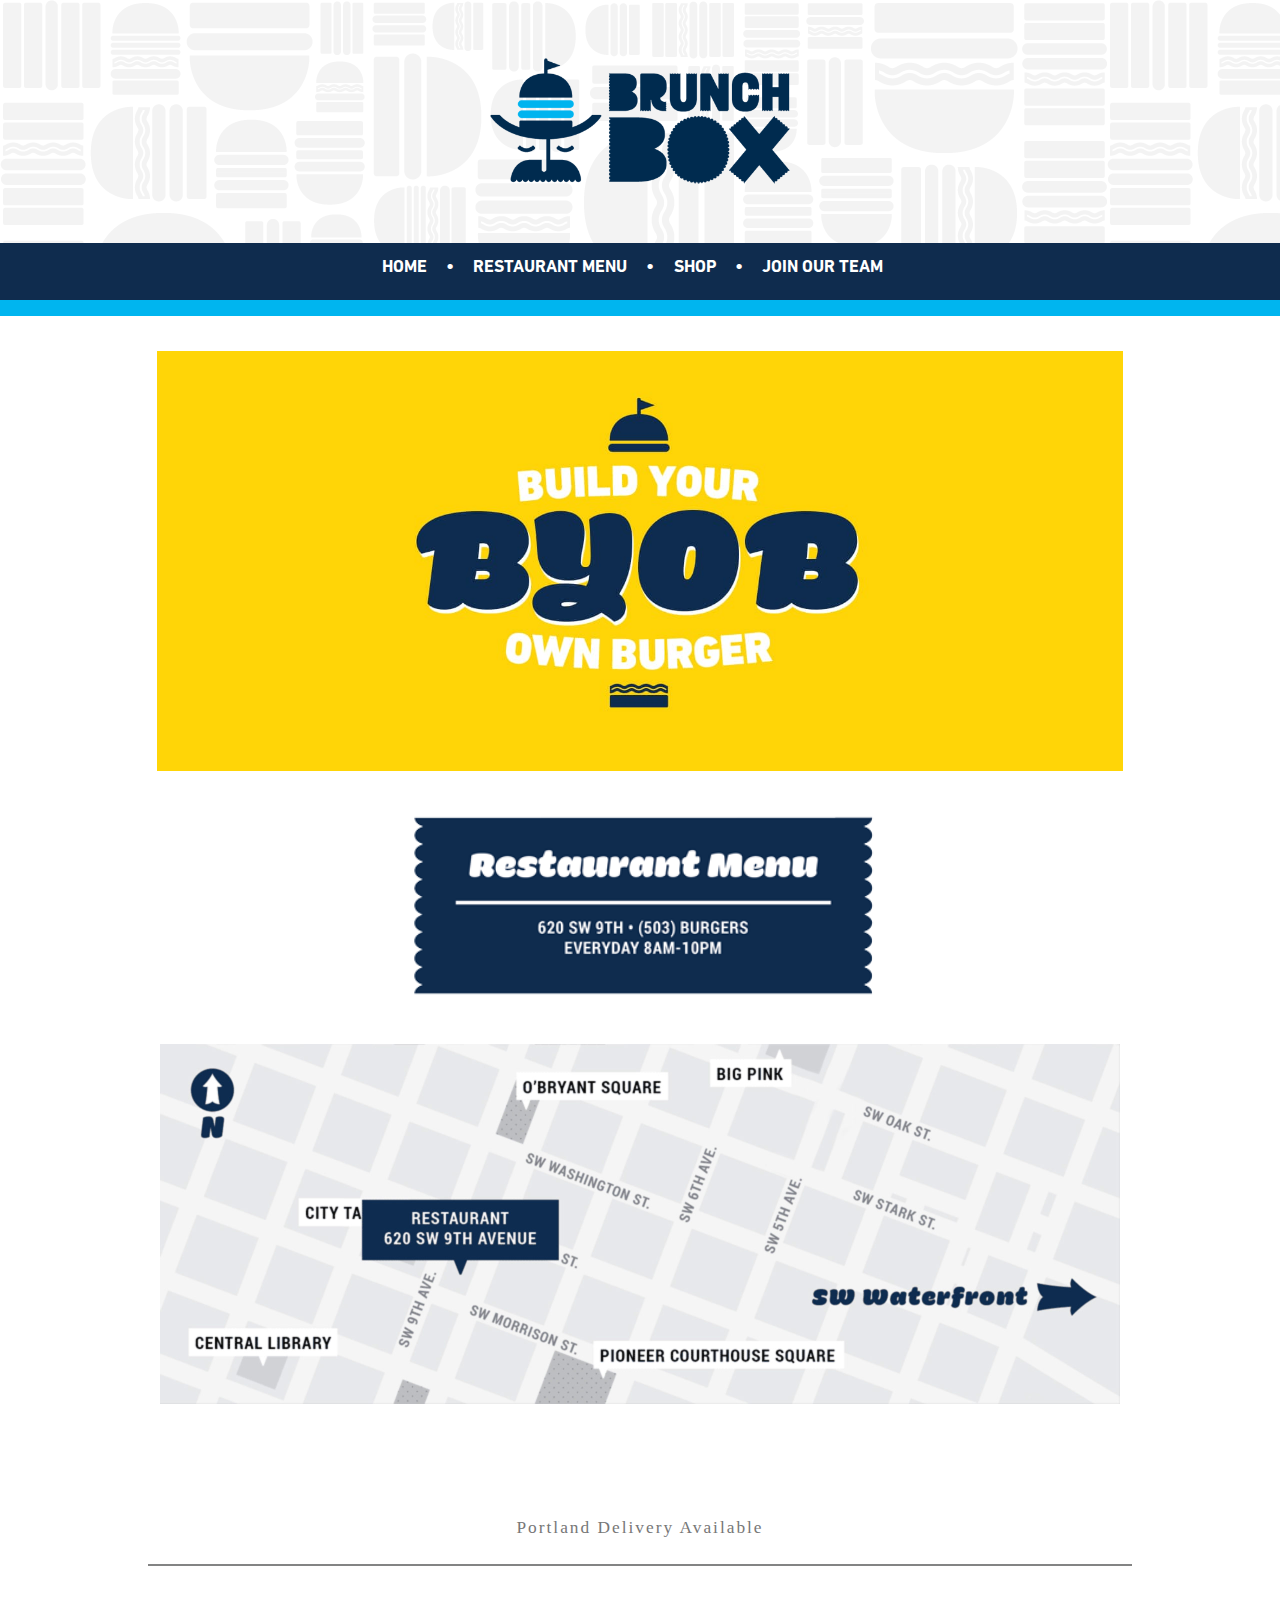
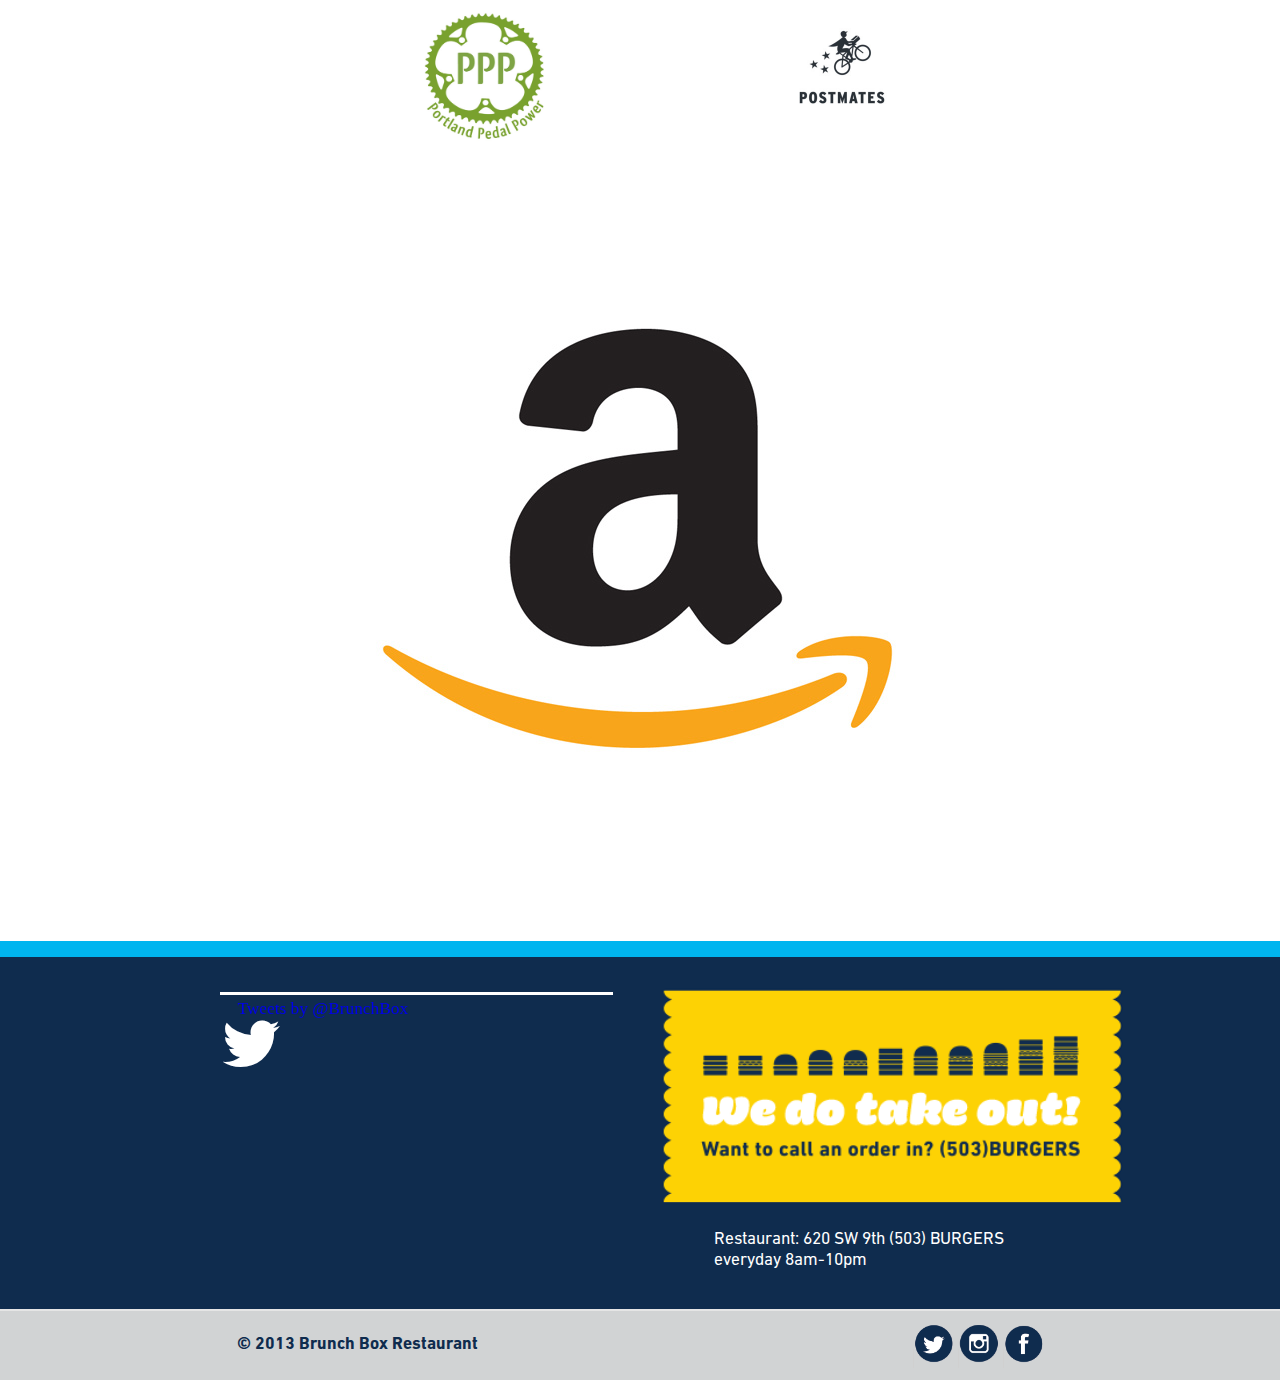
<file: index.html>
<!DOCTYPE HTML>
<!--
  Strongly Typed 1.0 by HTML5 UP
  html5up.net | @n33co
  Free for personal and commercial use under the CCA 3.0 license (html5up.net/license)
-->
<html>
  <head>
    <title>Brunch Box | restaurant, 620 SW 9th Ave Portland, Oregon </title>
    <meta http-equiv="content-type" content="text/html; charset=utf-8" />
    <meta name="description" content="" />
    <meta name="keywords" content="brunch box, portland, brunch, burger, burgers, oregon, omelet, double down, omg, black and bleu, trial by fire, the outlaw, burgermeister, slaughterhouse iv, steakhouse, big kahua, 5 oh, monstrosity, lil mo, redonkadonk, reuben, thai bacon, youcanhascheeseburger, can has, cheeseburger, cheesasaurus, hot dog, byob, build your own burger, best burger in portland, decadent, delicious, Downtown, vegetarian, veggie burger, breakfast sandwich, best food cart, meaty, cheesy, gooey, eggs, bacon, thick, juicy, texas toast, amazing" />
    <meta name="viewport" content="width=1040" />
    <!-- <link href="http://fonts.googleapis.com/css?family=Source+Sans+Pro:300,400,600|Arvo:700" rel="stylesheet" type="text/css" /> -->
    <!--[if lte IE 8]><script src="js/html5shiv.js"></script><![endif]-->
    <script src="js/jquery.min.js"></script>
    <script src="js/jquery.dropotron.js"></script>
    <script src="js/config.js"></script>
    <script src="js/skel.min.js"></script>
    <script src="js/skel-panels.min.js"></script>
    <script src="js/jquery.slides.min.js"></script>
    <noscript>
      <link rel="stylesheet" href="css/skel-noscript.css" />
      <link rel="stylesheet" href="css/style.css" />
      <link rel="stylesheet" href="css/style-desktop.css" />
    </noscript>
    <link rel="stylesheet" href="css/font-awesome.min.css" />
    <link rel="stylesheet" href="css/slider.css" />
    <link rel="shortcut icon" href="images/favicon.ico" type="image/x-icon">
    <link rel="shortcut icon" type="image/x-icon" href="images/favicon.ico">
  </head>
  <body class="no-sidebar">

    <!-- Header Wrapper -->
      <div id="header-wrapper">
            
        <!-- Header -->
          <div id="header">
            
            <!-- Logo -->
              <h1 id="logo"><a href="index.html"><img src="images/Brunchbox-logo-main-sm.png" alt="Brunch Box" /></a></h1>
            
            <!-- Nav -->
              <nav id="nav">
                <ul>
                  <li><a href="index.html"><span>Home <span class="bullet">&bull;</span> </span></a></li>
                  <li><a href="restaurant.html"><span>Restaurant Menu <span class="bullet">&bull;</span></span></a></li>
                  <li><a href="http://brunchbox.bigcartel.com/" target="_blank" ><span>Shop <span class="bullet">&bull;</span></span></a></li>
                  <li><a href="contact.html"><span>Join Our Team</span></a></li>
                </ul>
              </nav>

          </div>

      </div>
      
    <!-- Main Wrapper -->
      <div id="main-wrapper">

        <!-- Main -->
          <div id="main" class="container">
            <div class="row">
              <!-- Content -->
                <div id="content" class="12u skel-cell-mainContent">

                  <div class="slider_container">
                    <div id="slides">
                      <img src="images/heroImage1-min.jpg" width="100%" height="auto" alt="BYOB Build Your Own Burger">
                      <img src="images/heroImage3-min.jpg" width="100%" height="auto" alt="Eat Me - OMG Burger">
                      <img src="images/heroImage5-min.jpg" width="100%" height="auto" alt="Eat Me - You Can Has">
                      <img src="images/heroImage2-min.jpg" width="100%" height="auto" alt="Oregon Made Burger">
                      <img src="images/heroImage7-min.jpg" width="100%" height="auto" alt="Eat Me - Trial by Fire">
                      <img src="images/heroImage8-min.jpg" width="100%" height="auto" alt="Eat Me - Slaughterhouse IV">
                      <img src="images/heroImage4-min.jpg" width="100%" height="auto" alt="Eggs and Bacon face">
                      <img src="images/heroImage9-min.jpg" width="100%" height="auto" alt="Eat Me - Redonkadonk">
                      <img src="images/heroImage10-min.jpg" width="100%" height="auto" alt="Eat Me - 5-OH">
                      <img src="images/heroImage11-min.jpg" width="100%" height="auto" alt="Eat Me - Lil Mo">
                      <a href="#" class="slidesjs-previous slidesjs-navigation"><i class="icon-chevron-sign-left icon-large"></i></a>
                      <a href="#" class="slidesjs-next slidesjs-navigation"><i class="icon-chevron-sign-right icon-large"></i></a>
                    </div>
                  </div>

                  <div id="homepage_wrapper">
                    <div id="homepage_container">
                      <a href="restaurant.html" id="right" class="menu_link"><img src="images/restaurant_menu.png" alt="Restaurant Menu: 620 SW 9th, (503) BURGERS, Everyday 8am-10pm" /></a>
                      
                      <br>
                      <div id="map">
                        <img src="images/BBox_map_on.jpg" alt="" />
                        <a id="restaurant_map_link" href="https://maps.google.com/maps?q=Brunch+Box+620+sw+9th&hl=en&sll=45.520171,-122.68081&sspn=0.020417,0.045362&t=h&hq=Brunch+Box+620+sw+9th&z=15" target="_blank"></a>
                      </div>
                      <div class="delivery_row">
                        <h3 class="cufon_larger">Portland Delivery Available</h3>
                        <hr>
                        <a href="https://orders.portlandpedalpower.com/" target="_blank" class="delivery_items"><img src="images/ppp_logo.png" alt="portland pedal power online ordering" id="ppp_logo" /></a>
                        <a href="https://postmates.com/por/brunch-box-portland" target="_blank" class="delivery_items"><img src="images/postmates.jpg" alt="postmates online ordering" id="postmates_logo" /></a>
                        <a href="https://www.amazon.com/restaurants/d/B072JZVCTC?ref_=amzrst_pnr_cp_b_B072JZVCTC_62" target="_blank" class="delivery_items"><img src="images/amazon.jpg" alt="amazon online ordering" id="amazon_logo" /></a>
                    </div>
                    </div>
                  </div>
                </div>
            </div>
          </div>

      </div>

    <!-- Footer Wrapper -->
      <div id="footer-wrapper">
          <div id="footer">
            <div class="row">
              <div class="6u twitter_section">
                <section id="twitter_feed">
                  <i class="icon-twitter"></i>
                  <a class="twitter-timeline" href="https://twitter.com/BrunchBox" width="300px" data-link-color="#fff" data-theme="dark" data-chrome="nofooter noheader noborders transparent" data-tweet-limit="3" data-widget-id="376238496148496384">Tweets by @BrunchBox</a>
                  <script>!function(d,s,id){var js,fjs=d.getElementsByTagName(s)[0],p=/^http:/.test(d.location)?'http':'https';if(!d.getElementById(id)){js=d.createElement(s);js.id=id;js.src=p+"://platform.twitter.com/widgets.js";fjs.parentNode.insertBefore(js,fjs);}}(document,"script","twitter-wjs");</script>
                </section>
              </div>
              <div class="6u">
                <section id="we_take_out">
                  <img src="images/wedotake2.png" alt="We do take out! Want to call an order in? (503)BURGERS" />
                  <p>Restaurant: 620 SW 9th
                    (503) BURGERS
                    <br>
                    everyday 8am-10pm
                  </p>
                </section>
              </div>
            </div>
          </div>
       
        <!-- Copyright -->
          <div id="copyright">
            <span class="copy">&copy; 2013 Brunch Box Restaurant</span>
            <ul class="links">
              <li><a href="https://twitter.com/BrunchBox" target="_blank"><img src="images/twitter.png" alt="Twitter" class="social" /></a></li>
              <li><a href="http://instagram.com/brunchboxpdx" target="_blank"><img src="images/instagram.png" alt="Instagram" class="social" /></a></li>
              <li><a href="https://www.facebook.com/BrunchBoxRestaurant" target="_blank"><img src="images/facebook.png" alt="Facebook" class="social" /></a></li>
            </ul>
          </div>

      </div>
    <script type="text/javascript">
      $(function() {
        $('#slides').slidesjs({
          width: 940,
          height: 528,
          navigation: false,
          play: {
            auto: true
          }
        });

        $(document).on('mouseenter', '.slidesjs-container', function() {
          $(this).siblings('.slidesjs-navigation').show();
        });
        $(document).on('mouseleave', '#slides', function() {
          $(this).find('.slidesjs-navigation').hide();
        });
      });
    </script>
  </body>
</html>
</file>
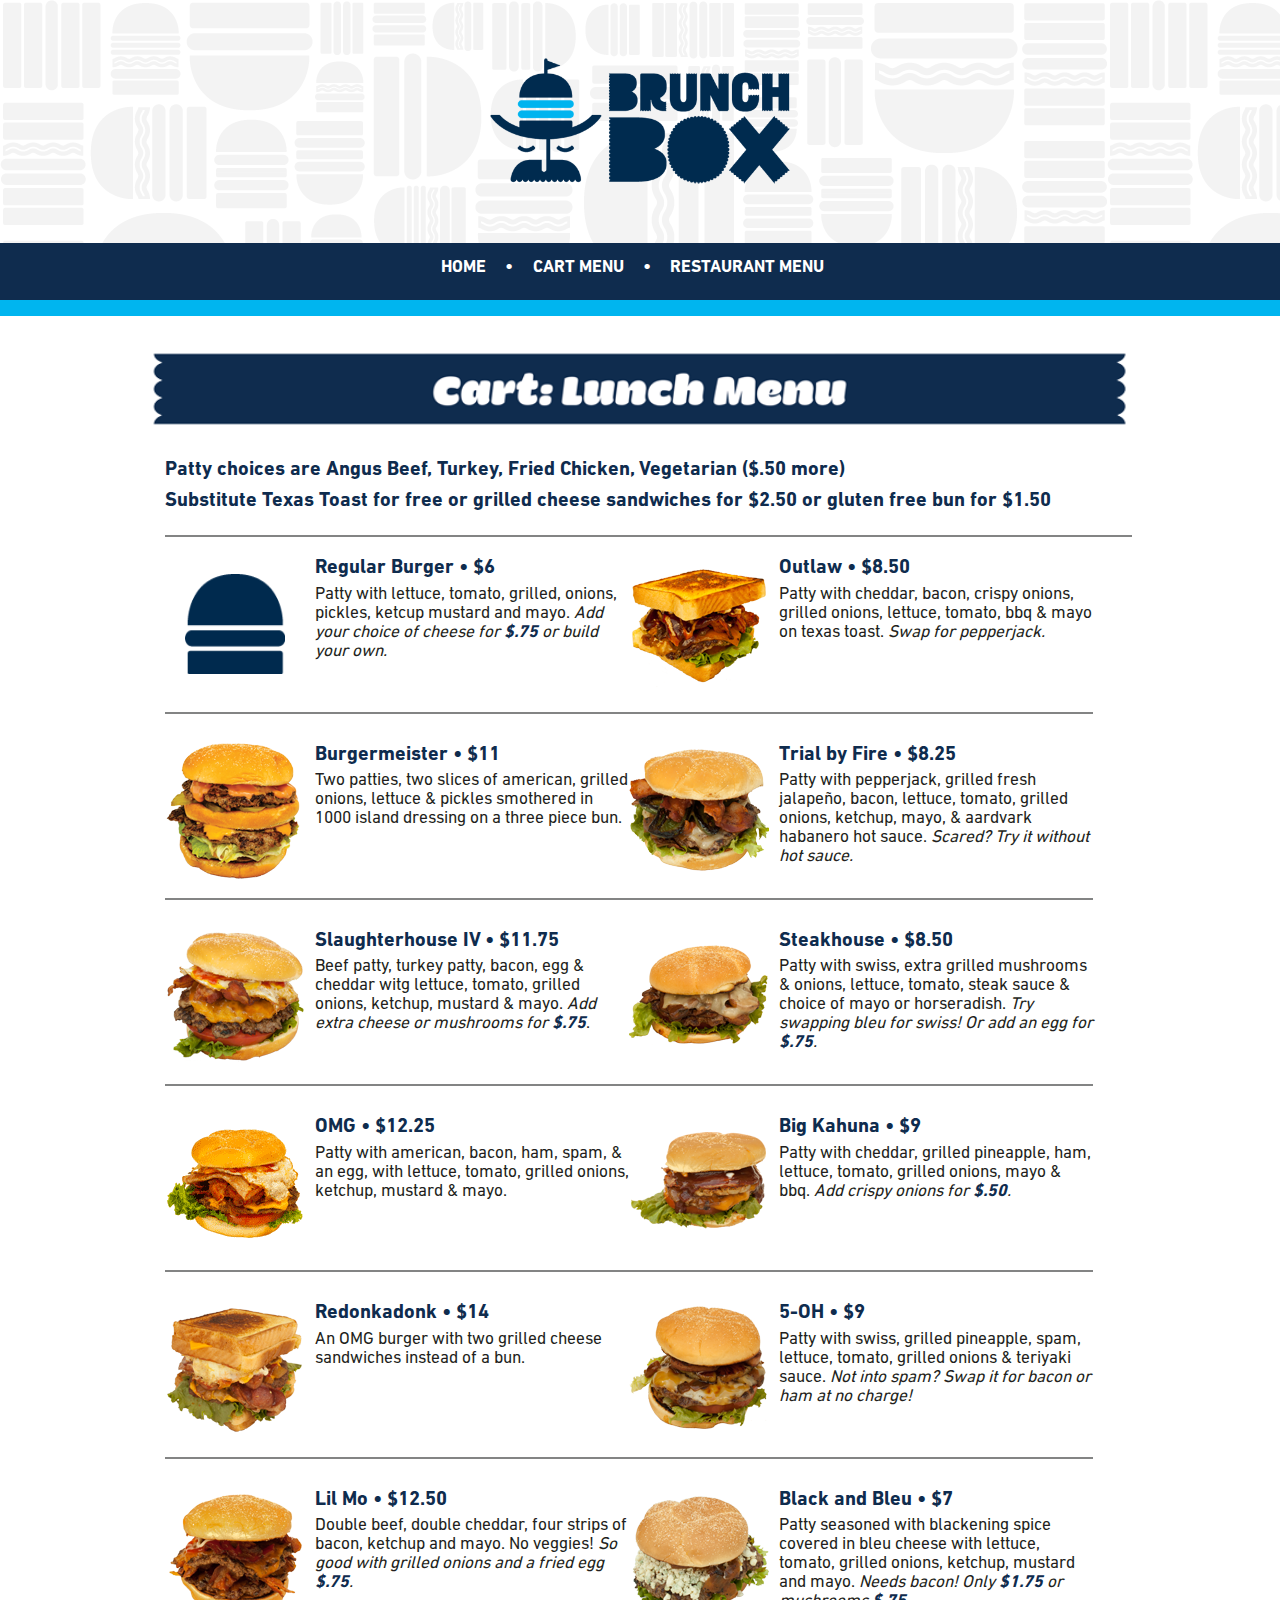
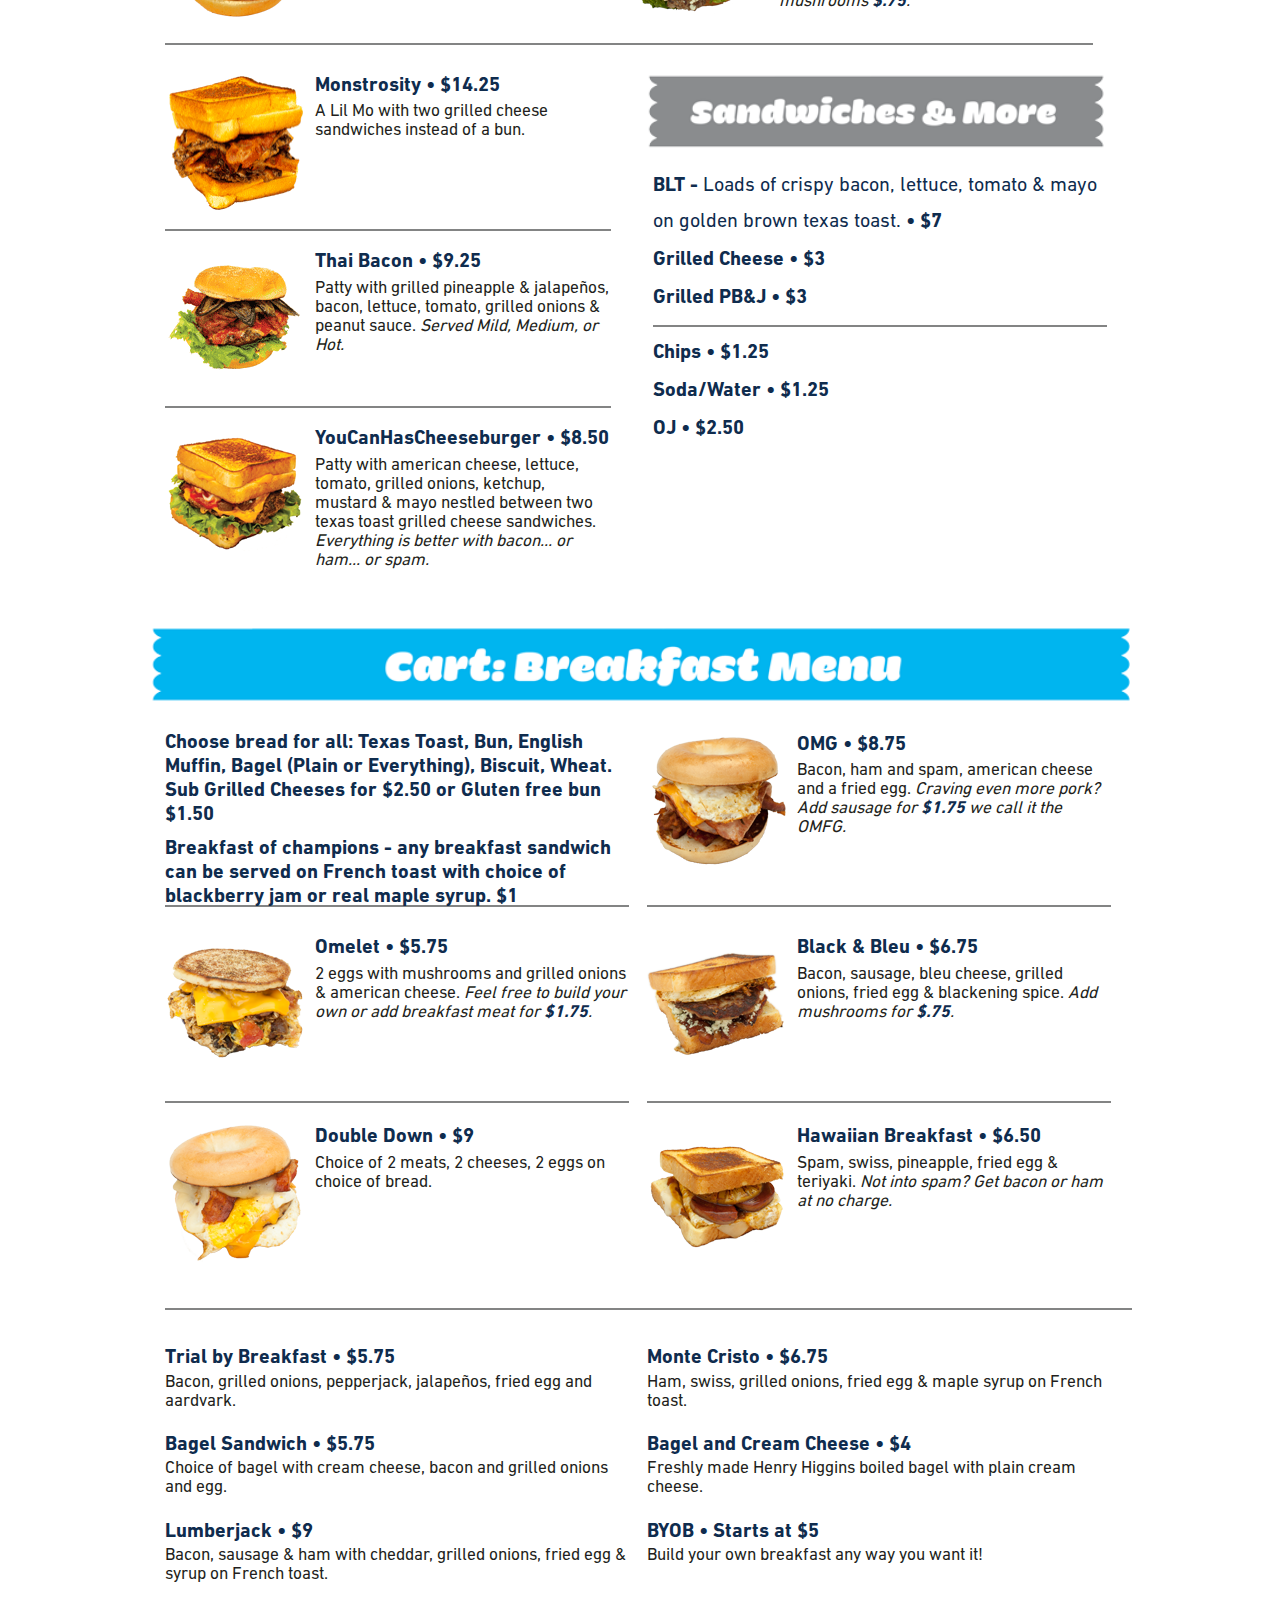
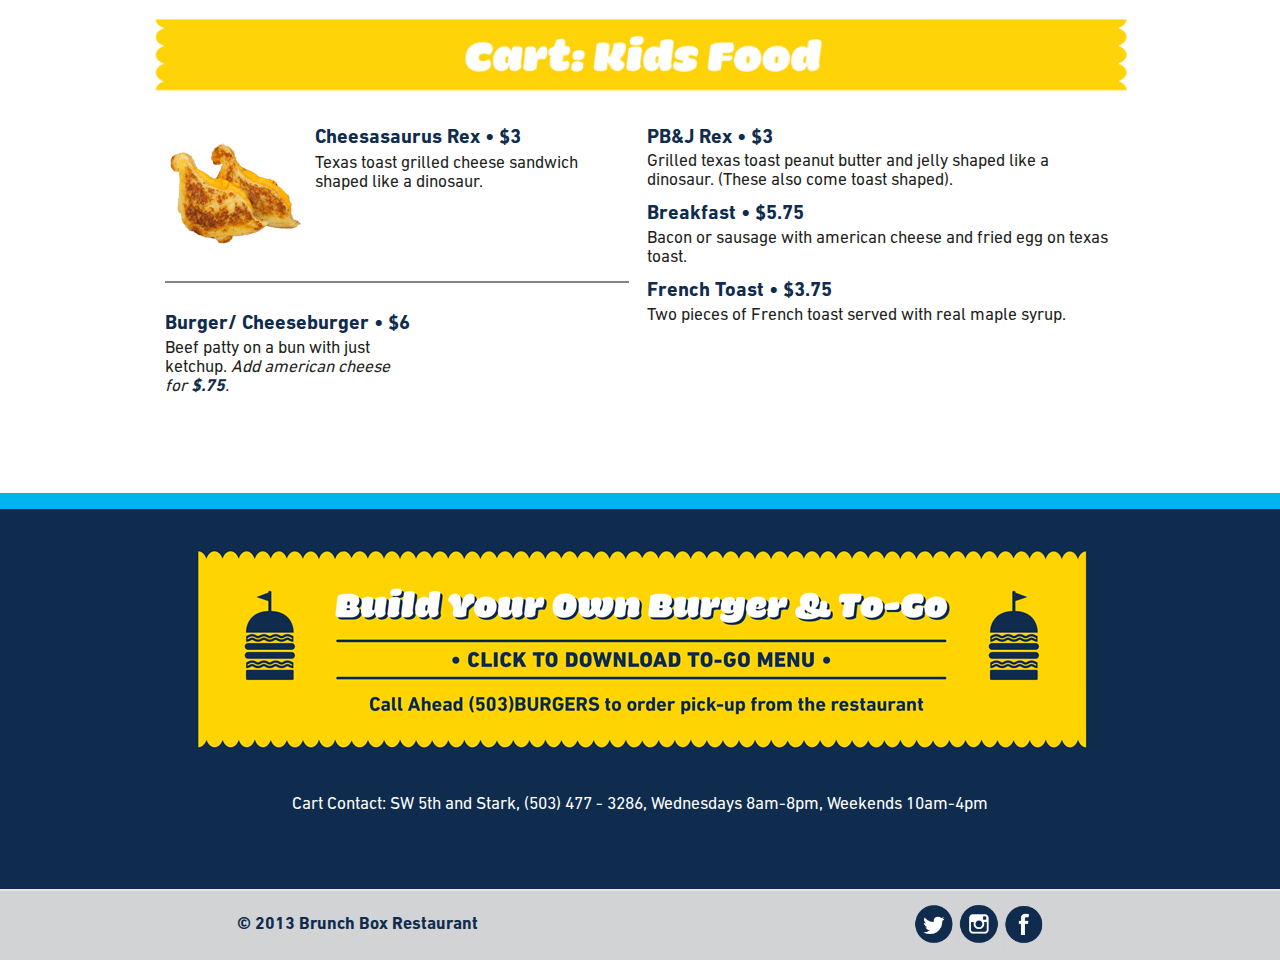
<file: cart.html>
<!DOCTYPE HTML>
<!--
  Strongly Typed 1.0 by HTML5 UP
  html5up.net | @n33co
  Free for personal and commercial use under the CCA 3.0 license (html5up.net/license)
-->
<html>
  <head>
    <title>Brunch Box | food cart, SW 5th Ave &amp; Stark St + restaurant, 620 SW 9th Ave Portland, Oregon </title>
    <meta http-equiv="content-type" content="text/html; charset=utf-8" />
    <meta name="description" content="" />
    <meta name="keywords" content="brunch box, portland, brunch, burger, burgers, food cart, oregon, omelet, double down, omg, black and bleu, trial by fire, the outlaw, burgermeister, slaughterhouse iv, steakhouse, big kahua, 5 oh, monstrosity, lil mo, redonkadonk, thai bacon, youcanhascheeseburger, can has, cheeseburger, cheesasaurus, byob, build your own burger, best burger in portland, decadent, delicious, Downtown, vegetarian, veggie burger, breakfast sandwich, best food cart, meaty, cheesy, gooey, eggs, bacon, thick, juicy, texas toast, amazing" />
    <meta name="viewport" content="width=1040" />
    <!-- <link href="http://fonts.googleapis.com/css?family=Source+Sans+Pro:300,400,600|Arvo:700" rel="stylesheet" type="text/css" /> -->
    <!--[if lte IE 8]><script src="js/html5shiv.js"></script><![endif]-->
    <script src="js/jquery.min.js"></script>
    <script src="js/jquery.dropotron.js"></script>
    <script src="js/config.js"></script>
    <script src="js/skel.min.js"></script>
    <script src="js/skel-panels.min.js"></script>
    <script src="js/jquery.slides.min.js"></script>
    <noscript>
      <link rel="stylesheet" href="css/skel-noscript.css" />
      <link rel="stylesheet" href="css/style.css" />
      <link rel="stylesheet" href="css/style-desktop.css" />
    </noscript>
    <link rel="shortcut icon" href="images/favicon.ico" type="image/x-icon">
    <link rel="shortcut icon" type="image/x-icon" href="images/favicon.ico">
  </head>
  <body class="no-sidebar">

    <!-- Header Wrapper -->
      <div id="header-wrapper">
            
        <!-- Header -->
          <div id="header">
            
            <!-- Logo -->
              <h1 id="logo"><a href="index.html"><img src="images/Brunchbox-logo-main-sm.png" alt="Brunch Box" /></a></h1>
            
            <!-- Nav -->
              <nav id="nav">
                <ul>
                  <li><a href="index.html"><span>Home <span class="bullet">&bull;</span> </span></a></li>
                  <li><a href="cart.html" ><span>Cart Menu <span class="bullet">&bull;</span> </span></a></li>
                  <li><a href="restaurant.html"><span>Restaurant Menu</span></a></li>
                </ul>
              </nav>

          </div>

      </div>
      
    <!-- Main Wrapper -->
      <div id="main-wrapper">

        <!-- Main -->
          <div id="main" class="container">
            <div class="row">
              <!-- Content -->
                <div id="content" class="12u skel-cell-mainContent">

                  <div id="page_2_wrapper">
                    <div id="page_2_container">
                      <h2><img src="images/cart_lunch.png" alt="Cart: Lunch Menu" id="cart_lunch" /></h2>
                      
                      <section>
                        <div>
                          <div class="u menu_item full-width-item">
                            <h3>Patty choices are Angus Beef, Turkey, Fried Chicken, Vegetarian ($.50 more)</h3>
                            <h3>Substitute Texas Toast for free or grilled cheese sandwiches for $2.50  or gluten free bun for $1.50</h3>
                          </div>
                        </div>
                        <div class="half">
                          <div class="6u menu_item">
                            <div class="regular_image_wraper">
                              <img src="images/burger_nom_nom.png" alt="Regular Burger" />
                            </div>
                            <h3>Regular Burger &bull; $6</h3>
                            <p>Patty with lettuce, tomato, grilled, onions, pickles, ketcup mustard and mayo. <i>Add your choice of cheese for <span class="bold-price">$.75</span></b> or build your own.</i></p>
                          </div>
                          <div class="6u menu_item left_menu_item">
                            <img src="images/outlaw.png" alt="The Outlaw" />
                            <h3>Outlaw &bull; $8.50</h3>
                            <p>Patty with cheddar, bacon, crispy onions, grilled onions, lettuce, tomato, bbq &amp; mayo on texas toast. <i>Swap for pepperjack.</i></p>
                          </div>
                        </div>
                        <div class="half">
                          <div class="6u menu_item">
                            <img src="images/burgermeister.png" alt="Burgermeister" />
                            <h3>Burgermeister &bull; $11</h3>
                            <p>Two patties, two slices of american, grilled onions, lettuce &amp; pickles smothered in 1000 island dressing on a three piece bun.</p>
                          </div>
                          <div class="6u menu_item left_menu_item">
                            <img src="images/trialByFire.png" alt="Trial by Fire" />
                            <h3>Trial by Fire &bull; $8.25</h3>
                            <p>Patty with pepperjack, grilled fresh jalape&ntilde;o, bacon, lettuce, tomato, grilled onions, ketchup, mayo, &amp; aardvark habanero hot sauce. <i>Scared? Try it without hot sauce.</i></p>
                          </div>
                        </div>

                        <div class="half">
                          <div class="6u menu_item">
                            <img src="images/Slaughterhouse.png" alt="Slaughterhouse IV" />
                            <h3>Slaughterhouse IV &bull; $11.75</h3>
                            <p>Beef patty, turkey patty, bacon, egg &amp; cheddar witg lettuce, tomato, grilled onions, ketchup, mustard &amp; mayo. <i>Add extra cheese or mushrooms for <span class="bold-price">$.75</span></i>.</p>
                          </div>
                          <div class="6u menu_item left_menu_item">
                            <img src="images/Steakhouse.png" alt="Steakhouse" />
                            <h3>Steakhouse &bull; $8.50</h3>
                            <p>Patty with swiss, extra grilled mushrooms &amp; onions, lettuce, tomato, steak sauce &amp; choice of mayo or horseradish. <i>Try swapping bleu for swiss! Or add an egg for <span class="bold-price">$.75</span>.</i></p>
                          </div>
                        </div>

                        <div class="half">
                          <div class="6u menu_item">
                            <img src="images/OMG.png" alt="OMG Burger" />
                            <h3>OMG &bull; $12.25</h3>
                            <p>Patty with american, bacon, ham, spam, &amp; an egg, with lettuce, tomato, grilled onions, ketchup, mustard &amp; mayo.</p>
                          </div>
                          <div class="6u menu_item left_menu_item">
                            <img src="images/bigKahuna.png" alt="Big Kahuna" />
                            <h3>Big Kahuna &bull; $9</h3>
                            <p>Patty with cheddar, grilled pineapple, ham, lettuce, tomato, grilled onions, mayo &amp; bbq. <i>Add crispy onions for <span class="bold-price">$.50</span>.</i></p>
                          </div>
                        </div>

                        <div class="half">
                          <div class="6u menu_item">
                            <img src="images/Redonkadonk.png" alt="Redonkadonk" />
                            <h3>Redonkadonk &bull; $14</h3>
                            <p>An OMG burger with two grilled cheese sandwiches instead of a bun.</p>
                          </div>
                          <div class="6u menu_item left_menu_item">
                            <img src="images/5OH.png" alt="5-OH" />
                            <h3>5-OH &bull; $9</h3>
                            <p>Patty with swiss, grilled pineapple, spam, lettuce, tomato, grilled onions &amp; teriyaki sauce. <i>Not into spam? Swap it for bacon or ham at no charge!</i></p>
                          </div>
                        </div>

                        <div class="half">
                          <div class="6u menu_item">
                            <img src="images/lilMo.png" alt="Lil Mo" />
                            <h3>Lil Mo &bull; $12.50</h3>
                            <p>Double beef, double cheddar, four strips of bacon, ketchup and mayo. No veggies! <i>So good with grilled onions and a fried egg <span class="bold-price">$.75</span>.</i></p>
                          </div>
                          <div class="6u menu_item left_menu_item">
                            <img src="images/blackBleu.png" alt="Black and Bleu" />
                            <h3>Black and Bleu &bull; $7</h3>
                            <p>Patty seasoned with blackening spice covered in bleu cheese with lettuce, tomato, grilled onions, ketchup, mustard and mayo. <i>Needs bacon! Only <span class="bold-price">$1.75</span> or mushrooms <span class="bold-price">$.75</span>.</i></p>
                          </div>
                        </div>

                        <div class="half left_float">
                          <div class="6u menu_item left_menu_item">
                            <img src="images/monstrosity.png" alt="Monstrosity" />
                            <h3>Monstrosity &bull; $14.25</h3>
                            <p>A Lil Mo with two grilled cheese sandwiches instead of a bun.</p>
                          </div>

                          <div class="6u menu_item left_menu_item thai_bacon">
                            <img src="images/ThaiBacon.png" alt="Thai Bacon" />
                            <h3>Thai Bacon &bull; $9.25</h3>
                            <p>Patty with grilled pineapple &amp; jalape&ntilde;os, bacon, lettuce, tomato, grilled onions &amp; peanut sauce. <i>Served Mild, Medium, or Hot.</i></p>
                          </div>

                          <div class="6u menu_item left_menu_item can_has_cheese no_border">
                            <img src="images/youcanhas.png" alt="YouCanHasCheeseburger" />
                            <h3>YouCanHasCheeseburger &bull; $8.50</h3>
                            <p>Patty with american cheese, lettuce, tomato, grilled onions, ketchup, mustard &amp; mayo nestled between two texas toast grilled cheese sandwiches. <i>Everything is better with bacon... or ham... or spam.</i></p>
                          </div>
                        </div>

                        <div class="6u menu_item right_float and_more">
                          <img src="images/card_sandwich.png" alt="Sandwiches and More" id="and_more" />
                          <ul>
                            <li>BLT - <span class="unbold">Loads of crispy bacon, lettuce, tomato &amp; mayo on golden brown texas toast.</span> &bull; $7</li>
                            <li>Grilled Cheese &bull; $3</li>
                            <li>Grilled PB&amp;J &bull; $3</li>
                            <hr>
                            <li>Chips &bull; $1.25</li>
                            <li>Soda/Water &bull; $1.25</li>
                            <li>OJ &bull; $2.50</li>
                            <!-- <li>
                              Make it a Combo &bull; +$2.00
                              <p>Add chips and a drink.</p>
                            </li> -->
                          </ul>
                        </div>


                      </section>
                      
                      <h2><img src="images/cart_bfast.png" alt="Cart: Breakfast menu" id="cart_breakfast" /></h2>
                      
                      <section>
                        <div class="half">
                          <div class="6u menu_item left_menu_item no_image verbose cart_verbose">
                            <h3>Choose bread for all: Texas Toast, Bun, English Muffin, Bagel (Plain or Everything), Biscuit, Wheat. Sub Grilled Cheeses for $2.50 or Gluten free bun $1.50</h3>
                            <h3>Breakfast of champions - any breakfast sandwich can be served on French toast with choice of blackberry jam or real maple syrup.  $1</h3>
                          </div>
                          <div class="6u menu_item verbose_neighbor">
                            <img src="images/omgBreakfast.png" alt="OMG" />
                            <h3>OMG &bull; $8.75</h3>
                            <p>Bacon, ham and spam, american cheese and a fried egg. <i>Craving even more pork? Add sausage for <span class="bold-price">$1.75</span> we call it the OMFG.</i></p>
                          </div>
                        </div>

                        <div class="half last_row_shorter">
                          <div class="6u menu_item left_menu_item no_border">
                            <img src="images/Omelet.png" alt="Omelet Sandwich" />
                            <h3>Omelet &bull; $5.75</h3>
                            <p>2 eggs with mushrooms and grilled onions &amp; american cheese. <i>Feel free to build your own or add breakfast meat for <span class="bold-price">$1.75</span>.</i></p>
                          </div>
                          <div class="6u menu_item no_border">
                            <img src="images/BlackBleuBreakfast.png" alt="Black and Bleu" />
                            <h3>Black &amp; Bleu &bull; $6.75</h3>
                            <p>Bacon, sausage, bleu cheese, grilled onions, fried egg &amp; blackening spice. <i>Add mushrooms for <span class="bold-price">$.75</span>.</i></p>
                          </div>
                        </div>

                        <div class="half no_bottom_margin">
                          <div class="6u menu_item left_menu_item top_border double_down">
                            <img src="images/doubleDOwn.png" alt="Double Down" />
                            <h3>Double Down &bull; $9</h3>
                            <p>Choice of 2 meats, 2 cheeses, 2 eggs on choice of bread.</p>
                          </div>
                          <div class="6u menu_item top_border no_mobile_top_border">
                            <img src="images/HawaiianBreakfast.png" alt="Hawaiian Breakfast" />
                            <h3>Hawaiian Breakfast &bull; $6.50</h3>
                            <p>Spam, swiss, pineapple, fried egg &amp; teriyaki. <i>Not into spam? Get bacon or ham at no charge.</i></p>
                          </div>
                        </div>

                        <div class="half top_border">
                          <div class="6u menu_item left_menu_item no_image no_border small">
                            <h3 class="no_border_bottom">Trial by Breakfast &bull; $5.75</h3>
                            <p>Bacon, grilled onions, pepperjack, jalape&ntilde;os, fried egg and aardvark.</p>
                          </div>
                          <div class="6u menu_item no_image no_border small">
                            <h3 class="no_border_bottom">Monte Cristo &bull; $6.75</h3>
                            <p>Ham, swiss, grilled onions, fried egg &amp; maple syrup on French toast.</p>
                          </div>
                          <div class="6u menu_item left_menu_item no_image no_border small">
                            <h3 class="no_border_bottom">Bagel Sandwich &bull; $5.75</h3>
                            <p>Choice of bagel with cream cheese, bacon and grilled onions and egg.</p>
                          </div>
                          <div class="6u menu_item no_image no_border small">
                            <h3 class="no_border_bottom">Bagel and Cream Cheese &bull; $4</h3>
                            <p>Freshly made Henry Higgins boiled bagel with plain cream cheese.</p>
                          </div>
                          <div class="6u menu_item left_menu_item no_image no_border small">
                            <h3 class="no_border_bottom">Lumberjack &bull; $9</h3>
                            <p>Bacon, sausage &amp; ham with cheddar, grilled onions, fried egg &amp; syrup on French toast.</p>
                          </div>
                          <div class="6u menu_item no_image no_border small">
                            <h3 class="no_border_bottom">BYOB &bull; Starts at $5</h3>
                            <p>Build your own breakfast any way you want it!</p>
                          </div>
                        </div>

                      </section>
                      
                      <h2><img src="images/cart_kids.png" alt="Cart: Kids Food" id="kids" /></h2>
                      <section>
                        <div class="half">
                          <div class="6u menu_item left_menu_item">
                            <img src="images/Cheesasaurus.png" alt="Cheesasaurus Rex" />
                            <h3>Cheesasaurus Rex &bull; $3</h3>
                            <p>Texas toast grilled cheese sandwich shaped like a dinosaur.</p>
                          </div>
                          <div class="6u menu_item no_image no_border">
                            <h3 class="no_border_bottom">PB&amp;J Rex &bull; $3</h3>
                            <p>Grilled texas toast peanut butter and jelly shaped like a dinosaur. (These also come toast shaped).</p>
                            <h3 class="no_border_bottom">Breakfast &bull; $5.75</h3>
                            <p>Bacon or sausage with american cheese and fried egg on texas toast.</p>
                            <h3 class="no_border_bottom">French Toast &bull; $3.75</h3>
                            <p>Two pieces of French toast served with real maple syrup.</p>
                          </div>
                        </div>
                        <div class="half last_item cart_last_item">
                          <div class="6u menu_item left_menu_item no_image no_border">
                            <h3 class="no_border_bottom">Burger/ Cheeseburger &bull; $6</h3>
                            <p>Beef patty on a bun with just ketchup. <i>Add american cheese for <span class="bold-price">$.75</span>.</i></p>
                          </div>
                        </div>

                      </section>
                    </div>
                  </div>
                </div>
            </div>
          </div>

      </div>

    <!-- Footer Wrapper -->
      <div id="footer-wrapper" class="not_home_page">

        <!-- Footer -->
          <div id="pre_footer">
            <div class="row">
              <div class="12u">
                <a href="images/BYOB_Breakfast_menu_print.pdf" id="byob_link" target="blank"><img id="byob_link_image" src="images/byob_menu.png" alt="Build Your Own Burger and To Go - click to download menu - Call Ahead (503)BURGERS to order pick-up from the restaurant."/></a>
              </div>
              <div class="12u">
                <p class="cufon">Cart Contact: SW 5th and Stark, (503) 477 - 3286, Wednesdays 8am-8pm, Weekends 10am-4pm</p>
              </div>
            </div>
          </div>
       
        <!-- Copyright -->
          <div id="copyright">
            <span class="copy">&copy; 2013 Brunch Box Restaurant</span>
            <ul class="links">
              <li><a href="https://twitter.com/BrunchBox" target="_blank"><img src="images/twitter.png" alt="Twitter" class="social" /></a></li>
              <li><a href="http://instagram.com/brunchboxpdx" target="_blank"><img src="images/instagram.png" alt="Instagram" class="social" /></a></li>
              <li><a href="https://www.facebook.com/BrunchBoxRestaurant" target="_blank"><img src="images/facebook.png" alt="Facebook" class="social" /></a></li>
            </ul>
          </div>

      </div>

  </body>
</html>
</file>
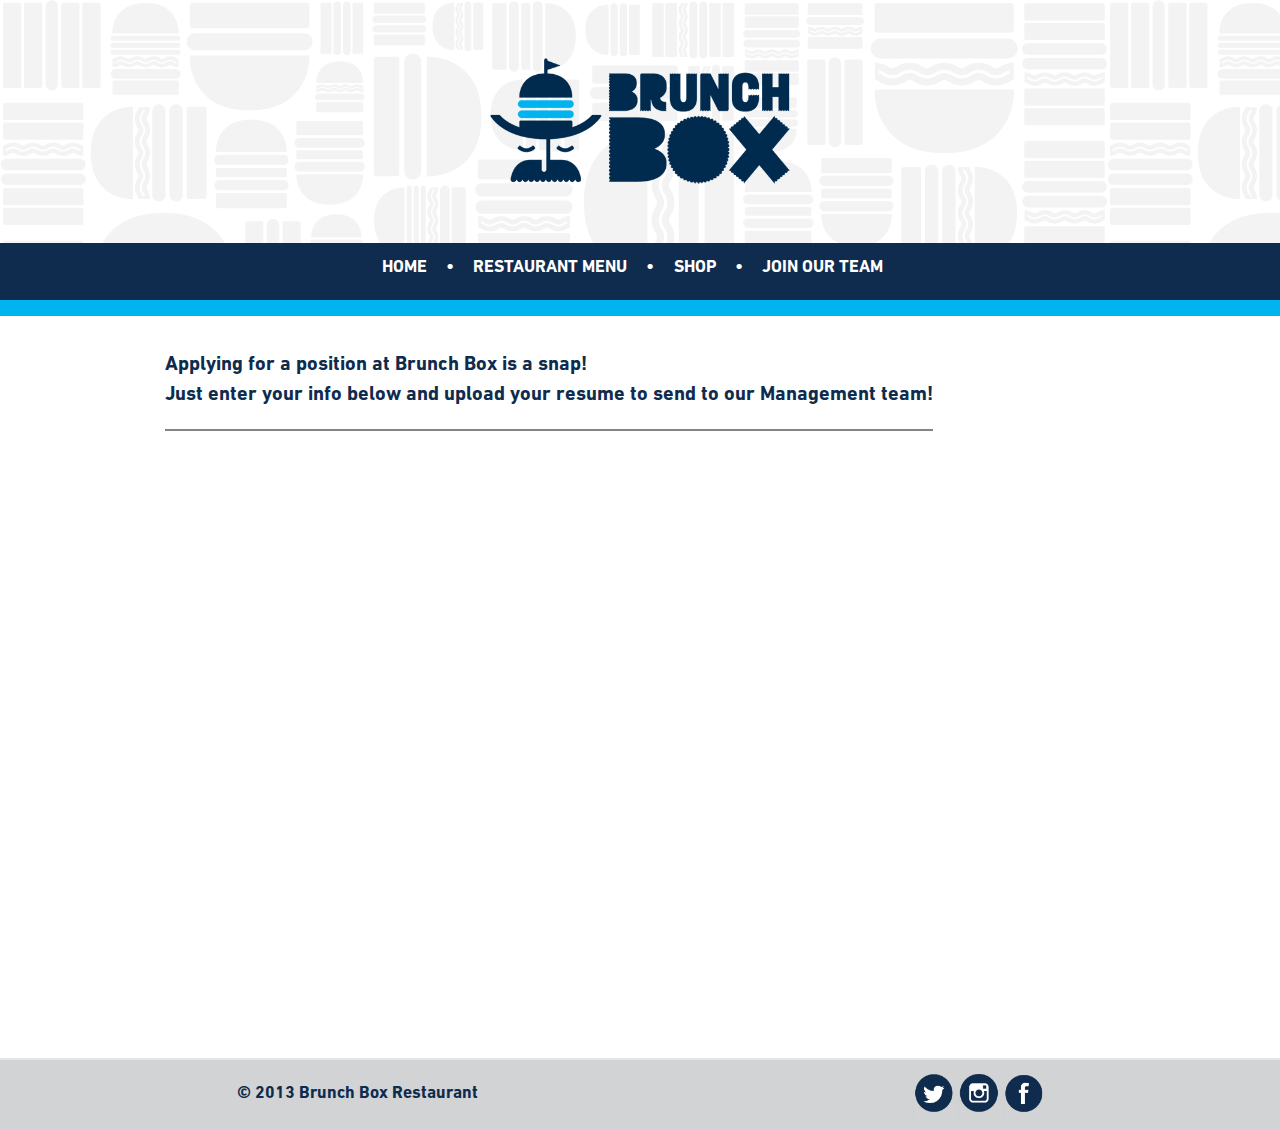
<file: contact.html>
<!DOCTYPE HTML>
<!--
  Strongly Typed 1.0 by HTML5 UP
  html5up.net | @n33co
  Free for personal and commercial use under the CCA 3.0 license (html5up.net/license)
-->
<html>
  <head>
    <title>Brunch Box | restaurant, 620 SW 9th Ave Portland, Oregon </title>
    <meta http-equiv="content-type" content="text/html; charset=utf-8" />
    <meta name="description" content="" />
    <meta name="keywords" content="brunch box, portland, brunch, burger, burgers, oregon, omelet, double down, omg, black and bleu, trial by fire, the outlaw, burgermeister, slaughterhouse iv, steakhouse, big kahua, 5 oh, monstrosity, lil mo, redonkadonk, reuben, thai bacon, youcanhascheeseburger, can has, cheeseburger, cheesasaurus, hot dog, byob, build your own burger, best burger in portland, decadent, delicious, Downtown, vegetarian, veggie burger, breakfast sandwich, best food cart, meaty, cheesy, gooey, eggs, bacon, thick, juicy, texas toast, amazing" />
    <meta name="viewport" content="width=1040" />
    <!-- <link href="http://fonts.googleapis.com/css?family=Source+Sans+Pro:300,400,600|Arvo:700" rel="stylesheet" type="text/css" /> -->
    <!--[if lte IE 8]><script src="js/html5shiv.js"></script><![endif]-->
    <script src="js/jquery.min.js"></script>
    <script src="js/jquery.dropotron.js"></script>
    <script src="js/config.js"></script>
    <script src="js/skel.min.js"></script>
    <script src="js/skel-panels.min.js"></script>
    <script src="js/jquery.slides.min.js"></script>
    <noscript>
      <link rel="stylesheet" href="css/skel-noscript.css" />
      <link rel="stylesheet" href="css/style.css" />
      <link rel="stylesheet" href="css/style-desktop.css" />
    </noscript>
    <link rel="stylesheet" href="css/font-awesome.min.css" />
    <link rel="stylesheet" href="css/slider.css" />
    <link rel="shortcut icon" href="images/favicon.ico" type="image/x-icon">
    <link rel="shortcut icon" type="image/x-icon" href="images/favicon.ico">
  </head>
  <body class="no-sidebar contact">

    <!-- Header Wrapper -->
      <div id="header-wrapper">
            
        <!-- Header -->
          <div id="header">
            
            <!-- Logo -->
              <h1 id="logo"><a href="index.html"><img src="images/Brunchbox-logo-main-sm.png" alt="Brunch Box" /></a></h1>
            
            <!-- Nav -->
              <nav id="nav">
                <ul>
                  <li><a href="index.html"><span>Home <span class="bullet">&bull;</span> </span></a></li>
                  <li><a href="restaurant.html"><span>Restaurant Menu <span class="bullet">&bull;</span></span></a></li>
                  <li><a href="http://brunchbox.bigcartel.com/" target="_blank" ><span>Shop <span class="bullet">&bull;</span></span></a></li>
                  <li><a href="contact.html"><span>Join Our Team</span></a></li>
                </ul>
              </nav>

          </div>

      </div>
      
    <!-- Main Wrapper -->
      <div id="main-wrapper">

        <!-- Main -->
          <div id="main" class="container">
            <div class="row">
              <!-- Content -->
                <div id="content" class="12u skel-cell-mainContent">

                  <div id="page_1_wrapper">
                    <div id="page_1_container">
                      <section>
                        <div>
                          <div class="u menu_item full-width-item">
                            <h3>Applying for a position at Brunch Box is a snap!</h3>
                            <h3>Just enter your info below and upload your resume to send to our Management team!</h3>
                          </div>
                        </div>
                        <iframe src='contact/contactform.php' frameborder='0' width='100%' height='600' ></iframe>
                      </section>
                    </div>
                  </div>
                </div>
            </div>
          </div>
      </div>
      <!-- Footer Wrapper -->
      <div id="footer-wrapper" class="not_home_page">
        <!-- Copyright -->
        <div id="copyright">
          <span class="copy">&copy; 2013 Brunch Box Restaurant</span>
          <ul class="links">
            <li><a href="https://twitter.com/BrunchBox" target="_blank"><img src="images/twitter.png" alt="Twitter" class="social"/></a></li>
            <li><a href="http://instagram.com/brunchboxpdx" target="_blank"><img src="images/instagram.png" alt="Instagram" class="social"/></a></li>
            <li><a href="https://www.facebook.com/BrunchBoxRestaurant" target="_blank"><img src="images/facebook.png" alt="Facebook" class="social"/></a></li>
          </ul>
        </div>
      </div>
  </body>
</html>
</file>
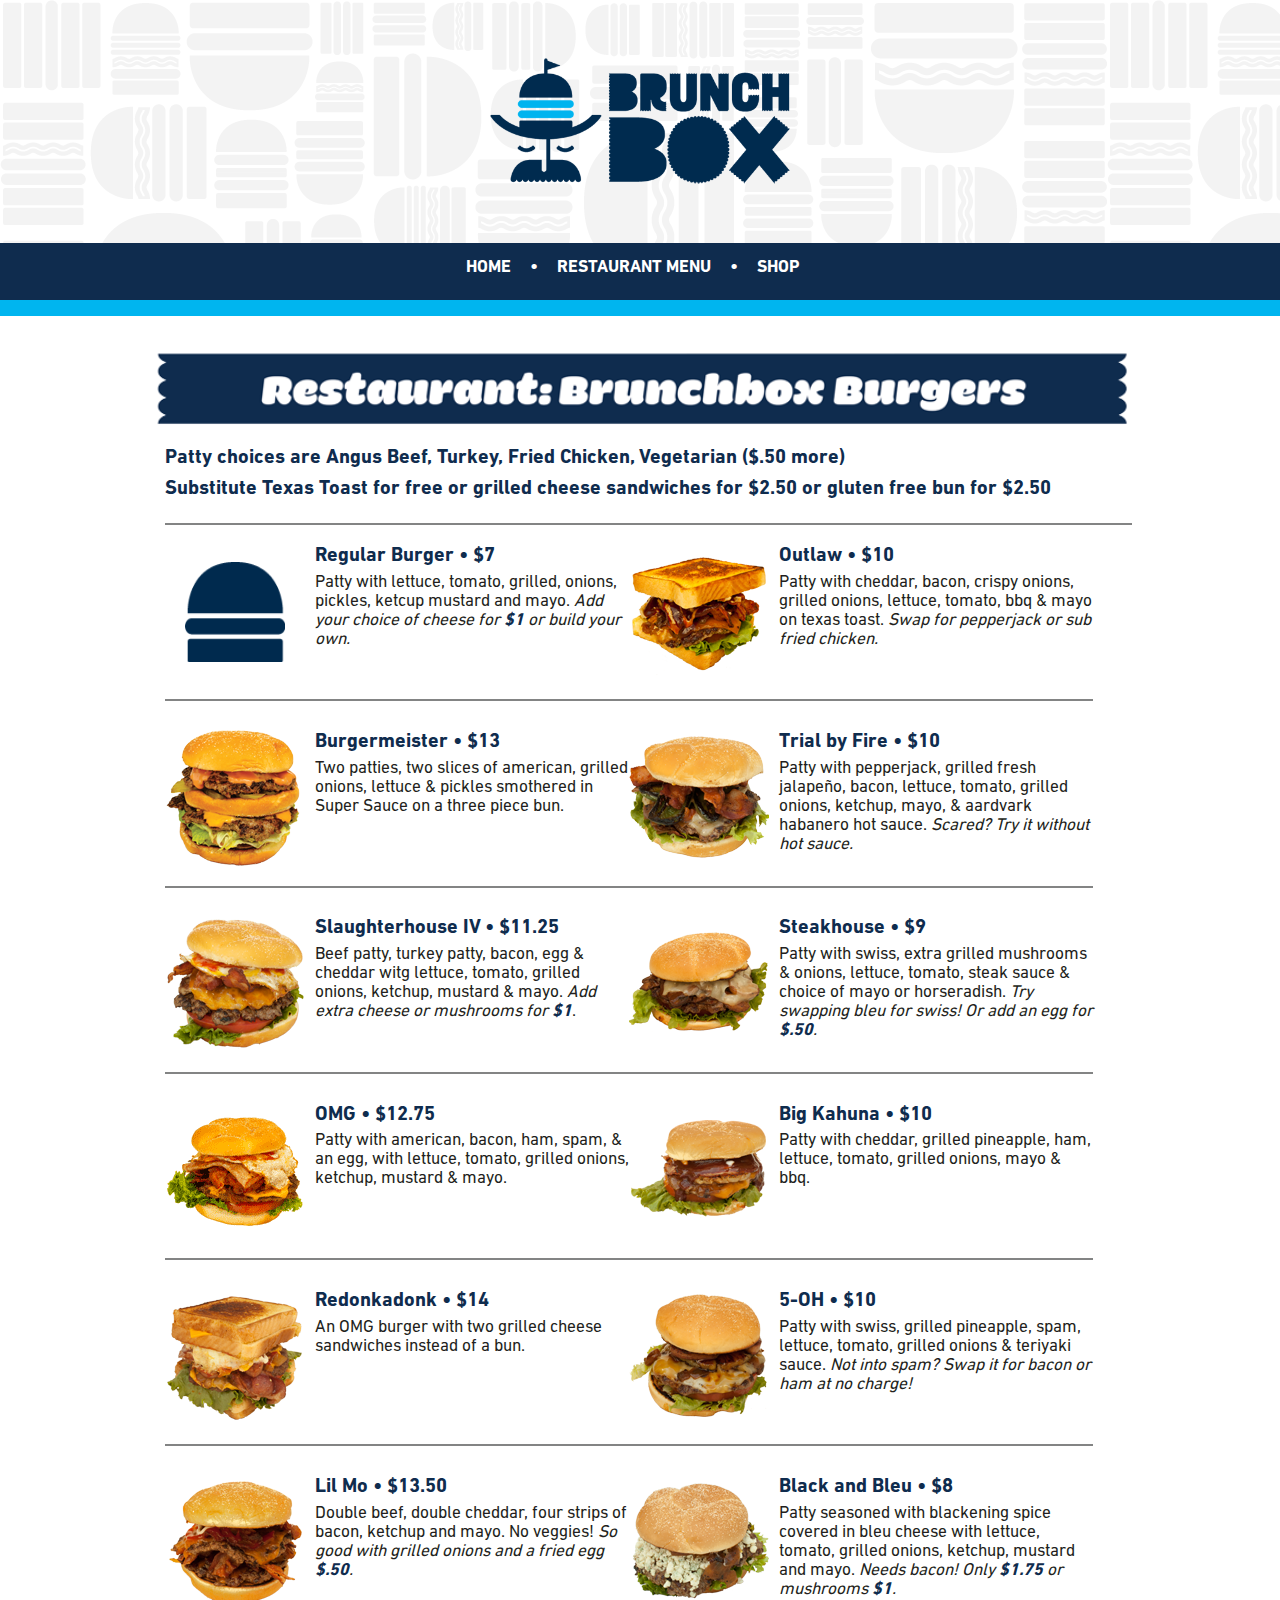
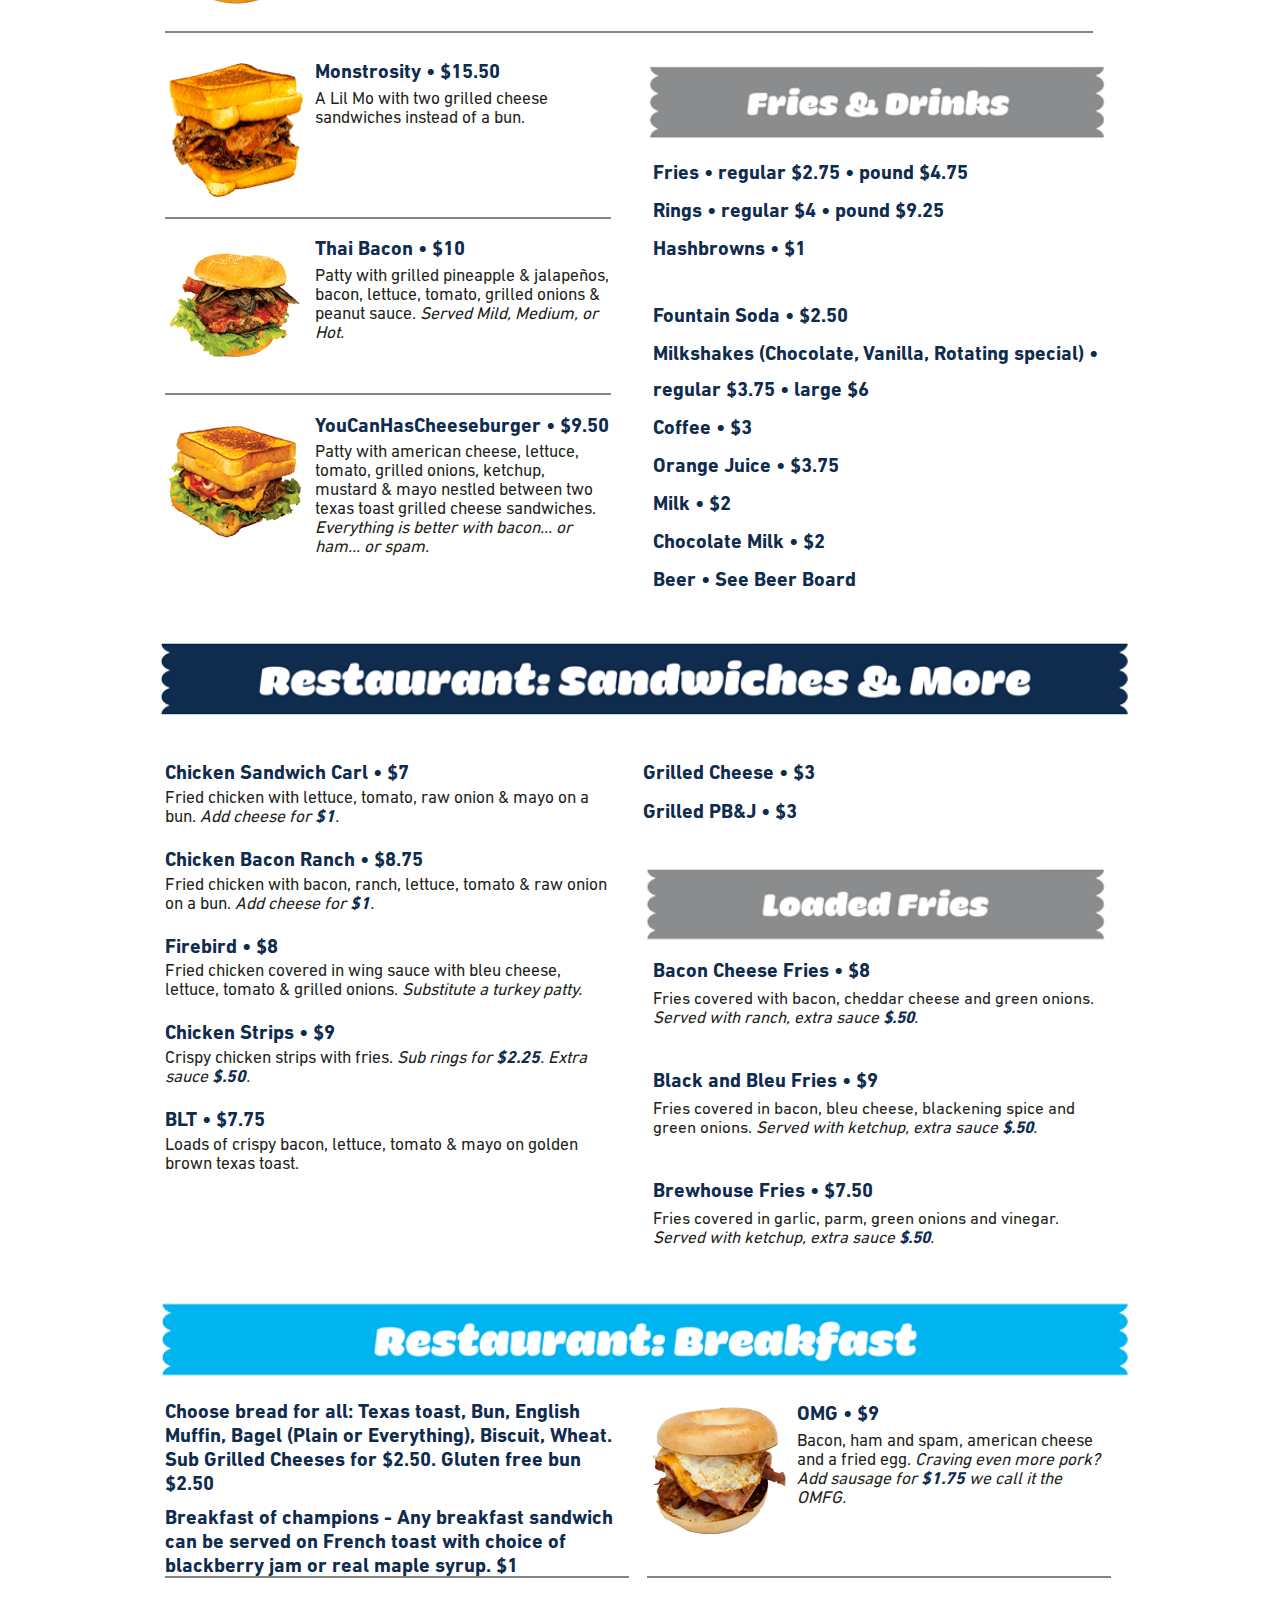
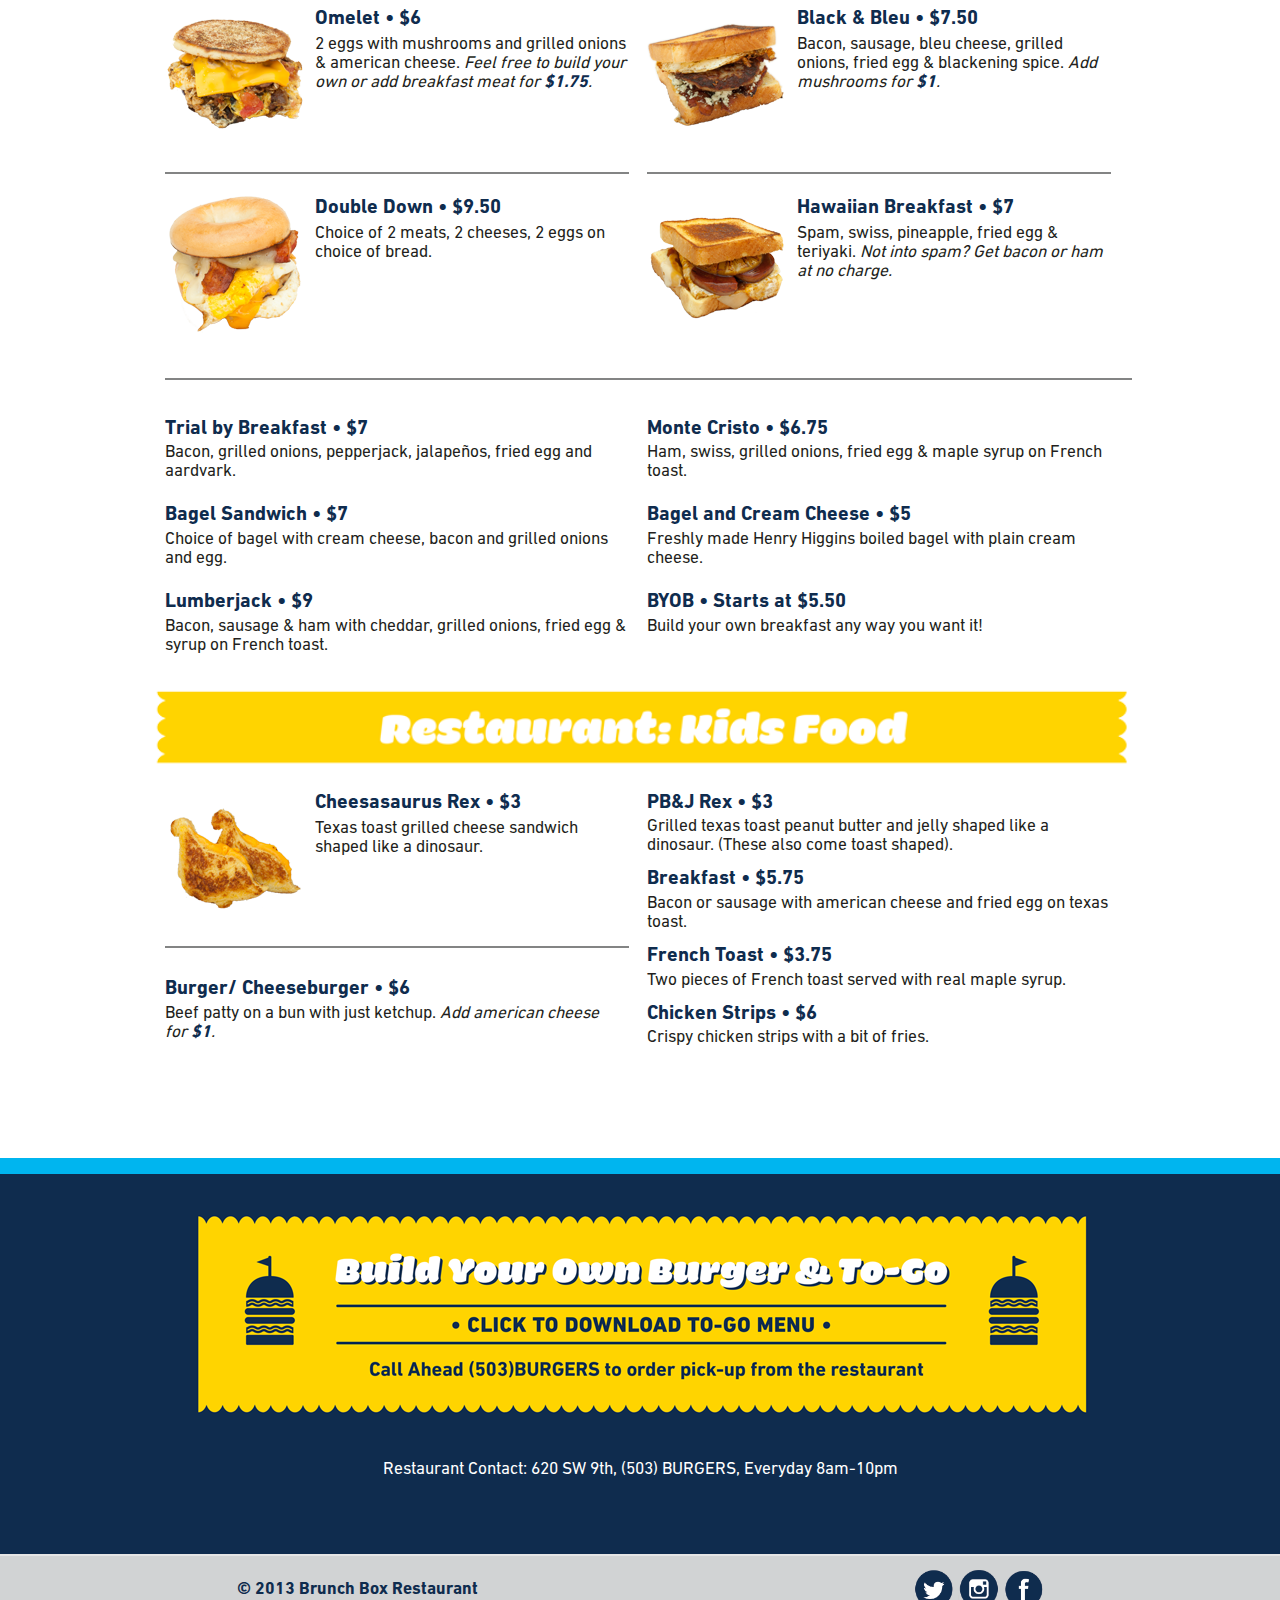
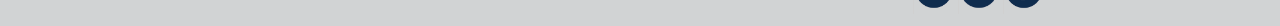
<file: restaurant.html>
<!DOCTYPE HTML>
<!--
  Strongly Typed 1.0 by HTML5 UP
  html5up.net | @n33co
  Free for personal and commercial use under the CCA 3.0 license (html5up.net/license)
-->
<html>
  <head>
    <title>Brunch Box | restaurant, 620 SW 9th Ave Portland, Oregon </title>
    <meta http-equiv="content-type" content="text/html; charset=utf-8" />
    <meta name="description" content="" />
    <meta name="keywords" content="brunch box, portland, brunch, burger, burgers, oregon, omelet, double down, omg, black and bleu, trial by fire, the outlaw, burgermeister, slaughterhouse iv, steakhouse, big kahua, 5 oh, monstrosity, lil mo, redonkadonk, thai bacon, youcanhascheeseburger, can has, cheeseburger, cheesasaurus, byob, build your own burger, best burger in portland, decadent, delicious, Downtown, vegetarian, veggie burger, breakfast sandwich, best food cart, meaty, cheesy, gooey, eggs, bacon, thick, juicy, texas toast, amazing" />
    <meta name="viewport" content="width=1040" />
    <!-- <link href="http://fonts.googleapis.com/css?family=Source+Sans+Pro:300,400,600|Arvo:700" rel="stylesheet" type="text/css" /> -->
    <!--[if lte IE 8]><script src="js/html5shiv.js"></script><![endif]-->
    <script src="js/jquery.min.js"></script>
    <script src="js/jquery.dropotron.js"></script>
    <script src="js/config.js"></script>
    <script src="js/skel.min.js"></script>
    <script src="js/skel-panels.min.js"></script>
    <script src="js/jquery.slides.min.js"></script>
    <noscript>
      <link rel="stylesheet" href="css/skel-noscript.css" />
      <link rel="stylesheet" href="css/style.css" />
      <link rel="stylesheet" href="css/style-desktop.css" />
    </noscript>
    <link rel="stylesheet" href="css/font-awesome.min.css" />
    <link rel="stylesheet" href="css/slider.css" />
    <link rel="shortcut icon" href="images/favicon.ico" type="image/x-icon">
    <link rel="shortcut icon" type="image/x-icon" href="images/favicon.ico">
  </head>
  <body class="no-sidebar">

    <!-- Header Wrapper -->
      <div id="header-wrapper">
            
        <!-- Header -->
          <div id="header">
            
            <!-- Logo -->
              <h1 id="logo"><a href="index.html"><img src="images/Brunchbox-logo-main-sm.png" alt="Brunch Box" /></a></h1>
            
            <!-- Nav -->
              <nav id="nav">
                <ul>
                  <li><a href="index.html"><span>Home <span class="bullet">&bull;</span> </span></a></li>
                  <li><a href="restaurant.html"><span>Restaurant Menu <span class="bullet">&bull;</span></span></a></li>
                  <li><a href="http://brunchbox.bigcartel.com/" target="_blank" ><span>Shop</span></a></li>
                </ul>
              </nav>

          </div>

      </div>
      
    <!-- Main Wrapper -->
      <div id="main-wrapper">

        <!-- Main -->
          <div id="main" class="container">
            <div class="row">
              <!-- Content -->
                <div id="content" class="12u skel-cell-mainContent">

                  <div id="page_1_wrapper">
                    <div id="page_1_container">
                      <h2><img src="images/burgerz.png" alt="Restaurant: Brunchbox Burgers" id="burgerz" /></h2>
                      <section>
                        <div>
                          <div class="u menu_item full-width-item">
                            <h3>Patty choices are Angus Beef, Turkey, Fried Chicken, Vegetarian ($.50 more)</h3>
                            <h3>Substitute Texas Toast for free or grilled cheese sandwiches for $2.50  or gluten free bun for $2.50</h3>
                          </div>
                        </div>
                        <div class="half">
                          <div class="6u menu_item">
                            <div class="regular_image_wraper">
                              <img src="images/burger_nom_nom.png" alt="Regular Burger" />
                            </div>
                            <h3>Regular Burger &bull; $7</h3>
                            <p>Patty with lettuce, tomato, grilled, onions, pickles, ketcup mustard and mayo. <i>Add your choice of cheese for <span class="bold-price">$1</span></b> or build your own.</i></p>
                          </div>
                          <div class="6u menu_item left_menu_item">
                            <img src="images/outlaw.png" alt="The Outlaw" />
                            <h3>Outlaw &bull; $10</h3>
                            <p>Patty with cheddar, bacon, crispy onions, grilled onions, lettuce, tomato, bbq &amp; mayo on texas toast. <i>Swap for pepperjack or sub fried chicken.</i></p>
                          </div>
                        </div>
                        <div class="half">
                          <div class="6u menu_item">
                            <img src="images/burgermeister.png" alt="Burgermeister" />
                            <h3>Burgermeister &bull; $13</h3>
                            <p>Two patties, two slices of american, grilled onions, lettuce &amp; pickles smothered in Super Sauce on a three piece bun.</p>
                          </div>
                          <div class="6u menu_item left_menu_item">
                            <img src="images/trialByFire.png" alt="Trial by Fire" />
                            <h3>Trial by Fire &bull; $10</h3>
                            <p>Patty with pepperjack, grilled fresh jalape&ntilde;o, bacon, lettuce, tomato, grilled onions, ketchup, mayo, &amp; aardvark habanero hot sauce. <i>Scared? Try it without hot sauce.</i></p>
                          </div>
                        </div>

                        <div class="half">
                          <div class="6u menu_item">
                            <img src="images/Slaughterhouse.png" alt="Slaughterhouse IV" />
                            <h3>Slaughterhouse IV &bull; $11.25</h3>
                            <p>Beef patty, turkey patty, bacon, egg &amp; cheddar witg lettuce, tomato, grilled onions, ketchup, mustard &amp; mayo. <i>Add extra cheese or mushrooms for <span class="bold-price">$1</span></i>.</p>
                          </div>
                          <div class="6u menu_item left_menu_item">
                            <img src="images/Steakhouse.png" alt="Steakhouse" />
                            <h3>Steakhouse &bull; $9</h3>
                            <p>Patty with swiss, extra grilled mushrooms &amp; onions, lettuce, tomato, steak sauce &amp; choice of mayo or horseradish. <i>Try swapping bleu for swiss! Or add an egg for <span class="bold-price">$.50</span>.</i></p>
                          </div>
                        </div>

                        <div class="half">
                          <div class="6u menu_item">
                            <img src="images/OMG.png" alt="OMG Burger" />
                            <h3>OMG &bull; $12.75</h3>
                            <p>Patty with american, bacon, ham, spam, &amp; an egg, with lettuce, tomato, grilled onions, ketchup, mustard &amp; mayo.</p>
                          </div>
                          <div class="6u menu_item left_menu_item">
                            <img src="images/bigKahuna.png" alt="Big Kahuna" />
                            <h3>Big Kahuna &bull; $10</h3>
                            <p>Patty with cheddar, grilled pineapple, ham, lettuce, tomato, grilled onions, mayo &amp; bbq.</p>
                          </div>
                        </div>

                        <div class="half">
                          <div class="6u menu_item">
                            <img src="images/Redonkadonk.png" alt="Redonkadonk" />
                            <h3>Redonkadonk &bull; $14</h3>
                            <p>An OMG burger with two grilled cheese sandwiches instead of a bun.</p>
                          </div>
                          <div class="6u menu_item left_menu_item">
                            <img src="images/5OH.png" alt="5-OH" />
                            <h3>5-OH &bull; $10</h3>
                            <p>Patty with swiss, grilled pineapple, spam, lettuce, tomato, grilled onions &amp; teriyaki sauce. <i>Not into spam? Swap it for bacon or ham at no charge!</i></p>
                          </div>
                        </div>

                        <div class="half">
                          <div class="6u menu_item">
                            <img src="images/lilMo.png" alt="Lil Mo" />
                            <h3>Lil Mo &bull; $13.50</h3>
                            <p>Double beef, double cheddar, four strips of bacon, ketchup and mayo. No veggies! <i>So good with grilled onions and a fried egg <span class="bold-price">$.50</span>.</i></p>
                          </div>
                          <div class="6u menu_item left_menu_item">
                            <img src="images/blackBleu.png" alt="Black and Bleu" />
                            <h3>Black and Bleu &bull; $8</h3>
                            <p>Patty seasoned with blackening spice covered in bleu cheese with lettuce, tomato, grilled onions, ketchup, mustard and mayo. <i>Needs bacon! Only <span class="bold-price">$1.75</span> or mushrooms <span class="bold-price">$1</span>.</i></p>
                          </div>
                        </div>

                        <div class="half left_float">
                          <div class="6u menu_item left_menu_item">
                            <img src="images/monstrosity.png" alt="Monstrosity" />
                            <h3>Monstrosity &bull; $15.50</h3>
                            <p>A Lil Mo with two grilled cheese sandwiches instead of a bun.</p>
                          </div>

                          <div class="6u menu_item left_menu_item thai_bacon">
                            <img src="images/ThaiBacon.png" alt="Thai Bacon" />
                            <h3>Thai Bacon &bull; $10</h3>
                            <p>Patty with grilled pineapple &amp; jalape&ntilde;os, bacon, lettuce, tomato, grilled onions &amp; peanut sauce. <i>Served Mild, Medium, or Hot.</i></p>
                          </div>

                          <div class="6u menu_item left_menu_item can_has_cheese no_border">
                            <img src="images/youcanhas.png" alt="YouCanHasCheeseburger" />
                            <h3>YouCanHasCheeseburger &bull; $9.50</h3>
                            <p>Patty with american cheese, lettuce, tomato, grilled onions, ketchup, mustard &amp; mayo nestled between two texas toast grilled cheese sandwiches. <i>Everything is better with bacon... or ham... or spam.</i></p>
                          </div>
                        </div>

                        <div class="6u menu_item right_float fries_and">
                          <img src="images/dranks.png" alt="Fries and Drinks" />
                          <ul>
                            <li>Fries &bull; regular $2.75 &bull; pound $4.75</li>
                            <li>Rings &bull; regular $4 &bull; pound $9.25</li>
                            <li>Hashbrowns &bull; $1</li>
                            <br>
                            <li>Fountain Soda &bull; $2.50</li>
                            <li>Milkshakes (Chocolate, Vanilla, Rotating special) &bull; regular $3.75 &bull; large $6</li>
                            <li>Coffee &bull; $3</li>
                            <li>Orange Juice &bull; $3.75</li>
                            <li>Milk &bull; $2</li>
                            <li>Chocolate Milk &bull; $2</li>
                            <li>Beer &bull; See Beer Board</li>
                          </ul>
                        </div>
                      </section>
                      
                      <h2><img src="images/sandwich.png" alt="Restaurant: Sandwiches and More" id="sandwiches" /></h2>
                      <section>
                        <div class="half left_item_half">
                          <div class="6u menu_item left_menu_item  no_border no_image small_menu_item">
                            <h3 class="no_border_bottom">Chicken Sandwich Carl &bull; $7</h3>
                            <p>Fried chicken with lettuce, tomato, raw onion &amp; mayo on a bun. <i>Add cheese for <span class="bold-price">$1</span>.</i></p>
                          </div>
                          <div class="6u menu_item left_menu_item  no_border no_image small_menu_item cbr">
                            <h3 class="no_border_bottom">Chicken Bacon Ranch &bull; $8.75</h3>
                            <p>Fried chicken with bacon, ranch, lettuce, tomato &amp; raw onion on a bun. <i>Add cheese for <span class="bold-price">$1</span>.</i></p>
                          </div>

                          <div class="6u menu_item left_menu_item no_border no_image small_menu_item">
                            <h3 class="no_border_bottom">Firebird &bull; $8</h3>
                            <p>Fried chicken covered in wing sauce with bleu cheese, lettuce, tomato &amp; grilled onions. <i>Substitute a turkey patty.</i></p>
                          </div>

                          <div class="6u menu_item left_menu_item no_border no_image small_menu_item">
                            <h3 class="no_border_bottom">Chicken Strips &bull; $9</h3>
                            <p>Crispy chicken strips with fries. <i>Sub rings for <span class="bold-price">$2.25</span>. Extra sauce <span class="bold-price">$.50</span>.</i></p>
                          </div>

                          <div class="6u menu_item left_menu_item no_border no_image small_menu_item">
                            <h3 class="no_border_bottom">BLT &bull; $7.75</h3>
                            <p>Loads of crispy bacon, lettuce, tomato &amp; mayo on golden brown texas toast.</p>
                          </div>
                        </div>
                        
                        <div class="6u menu_item right_float loaded">
                          <div class="6u menu_item no_image no_border no_top_padding small_menu_item" >
                            <h3>Grilled Cheese &bull; $3</h3>
                            <h3>Grilled PB&amp;J &bull; $3</h3>
                          </div>
                          <img src="images/loaded_fried.png" alt="Loaded Fries" />
                          <ul>
                            <li class="first">
                              Bacon Cheese Fries &bull; $8
                              <p>Fries covered with bacon, cheddar cheese and green onions. <i>Served with ranch, extra sauce <span class="bold-price">$.50</span>.</i></p>
                            </li>
                            <li>
                              Black and Bleu Fries &bull; $9
                              <p>Fries covered in bacon, bleu cheese, blackening spice and green onions. <i>Served with ketchup, extra sauce <span class="bold-price">$.50</span>.</i></p>
                            </li>
                            <li class="last">
                              Brewhouse Fries &bull; $7.50
                              <p>Fries covered in garlic, parm, green onions and vinegar. <i>Served with ketchup, extra sauce <span class="bold-price">$.50</span>.</i></p>
                            </li>
                          </ul>
                        </div>

                      </section>

                      <h2><img src="images/breakfast.png" alt="Restaurant: Breakfast" id="bfast" /></h2>
                      <section>
                        <div class="half">
                          <div class="6u menu_item left_menu_item no_image verbose">
                            <h3>Choose bread for all: Texas toast, Bun, English Muffin, Bagel (Plain or Everything), Biscuit, Wheat. Sub Grilled Cheeses for $2.50. Gluten free bun $2.50</h3>
                            <h3>Breakfast of champions - Any breakfast sandwich can be served on French toast with choice of blackberry jam or real maple syrup. $1</h3>
                          </div>
                          <div class="6u menu_item verbose_neighbor">
                            <img src="images/omgBreakfast.png" alt="OMG" />
                            <h3>OMG &bull; $9</h3>
                            <p>Bacon, ham and spam, american cheese and a fried egg. <i>Craving even more pork? Add sausage for <span class="bold-price">$1.75</span> we call it the OMFG.</i></p>
                          </div>
                        </div>

                        <div class="half last_row_shorter">
                          <div class="6u menu_item left_menu_item no_border">
                            <img src="images/Omelet.png" alt="Omelet Sandwich" />
                            <h3>Omelet &bull; $6</h3>
                            <p>2 eggs with mushrooms and grilled onions &amp; american cheese. <i>Feel free to build your own or add breakfast meat for <span class="bold-price">$1.75</span>.</i></p>
                          </div>
                          <div class="6u menu_item no_border">
                            <img src="images/BlackBleuBreakfast.png" alt="Black and Bleu" />
                            <h3>Black &amp; Bleu &bull; $7.50</h3>
                            <p>Bacon, sausage, bleu cheese, grilled onions, fried egg &amp; blackening spice. <i>Add mushrooms for <span class="bold-price">$1</span>.</i></p>
                          </div>
                        </div>

                        <div class="half no_bottom_margin">
                          <div class="6u menu_item left_menu_item top_border double_down">
                            <img src="images/doubleDOwn.png" alt="Double Down" />
                            <h3>Double Down &bull; $9.50</h3>
                            <p>Choice of 2 meats, 2 cheeses, 2 eggs on choice of bread.</p>
                          </div>
                          <div class="6u menu_item top_border no_mobile_top_border">
                            <img src="images/HawaiianBreakfast.png" alt="Hawaiian Breakfast" />
                            <h3>Hawaiian Breakfast &bull; $7</h3>
                            <p>Spam, swiss, pineapple, fried egg &amp; teriyaki. <i>Not into spam? Get bacon or ham at no charge.</i></p>
                          </div>
                        </div>

                        <div class="half top_border">
                          <div class="6u menu_item left_menu_item no_image no_border small">
                            <h3 class="no_border_bottom">Trial by Breakfast &bull; $7</h3>
                            <p>Bacon, grilled onions, pepperjack, jalape&ntilde;os, fried egg and aardvark.</p>
                          </div>
                          <div class="6u menu_item no_image no_border small">
                            <h3 class="no_border_bottom">Monte Cristo &bull; $6.75</h3>
                            <p>Ham, swiss, grilled onions, fried egg &amp; maple syrup on French toast.</p>
                          </div>
                          <div class="6u menu_item left_menu_item no_image no_border small">
                            <h3 class="no_border_bottom">Bagel Sandwich &bull; $7</h3>
                            <p>Choice of bagel with cream cheese, bacon and grilled onions and egg.</p>
                          </div>
                          <div class="6u menu_item no_image no_border small">
                            <h3 class="no_border_bottom">Bagel and Cream Cheese &bull; $5</h3>
                            <p>Freshly made Henry Higgins boiled bagel with plain cream cheese.</p>
                          </div>
                          <div class="6u menu_item left_menu_item no_image no_border small">
                            <h3 class="no_border_bottom">Lumberjack &bull; $9</h3>
                            <p>Bacon, sausage &amp; ham with cheddar, grilled onions, fried egg &amp; syrup on French toast.</p>
                          </div>
                          <div class="6u menu_item no_image no_border small">
                            <h3 class="no_border_bottom">BYOB &bull; Starts at $5.50</h3>
                            <p>Build your own breakfast any way you want it!</p>
                          </div>
                        </div>

                      </section>
                      
                      <h2><img src="images/kids_food.png" alt="Restaurant: Kids Food" id="kids" /></h2>
                      <section>
                        <div class="half tall_half">
                          <div class="6u menu_item left_menu_item">
                            <img src="images/Cheesasaurus.png" alt="Cheesasaurus Rex" />
                            <h3>Cheesasaurus Rex &bull; $3</h3>
                            <p>Texas toast grilled cheese sandwich shaped like a dinosaur.</p>
                          </div>
                          <div class="6u menu_item no_image no_border">
                            <h3 class="no_border_bottom">PB&amp;J Rex &bull; $3</h3>
                            <p>Grilled texas toast peanut butter and jelly shaped like a dinosaur. (These also come toast shaped).</p>
                            <h3 class="no_border_bottom">Breakfast &bull; $5.75</h3>
                            <p>Bacon or sausage with american cheese and fried egg on texas toast.</p>
                            <h3 class="no_border_bottom">French Toast &bull; $3.75</h3>
                            <p>Two pieces of French toast served with real maple syrup.</p>
                            <h3 class="no_border_bottom">Chicken Strips &bull; $6</h3>
                            <p>Crispy chicken strips with a bit of fries.</p>
                          </div>
                        </div>
                        <div class="half last_item restaurant_last_item">
                          <div class="6u menu_item left_menu_item no_image no_border">
                            <h3 class="no_border_bottom">Burger/ Cheeseburger &bull; $6</h3>
                            <p>Beef patty on a bun with just ketchup. <i>Add american cheese for <span class="bold-price">$1</span>.</i></p>
                          </div>
                        </div>

                      </section>
                    </div>
                  </div>
                </div>
            </div>
          </div>

      </div>

    <!-- Footer Wrapper -->
      <div id="footer-wrapper" class="not_home_page">

        <!-- Footer -->
          <div id="pre_footer">
            <div class="row">
              <div class="12u">
                <a href="images/BB_ToGoMenu_Restaurant.pdf" id="byob_link" target="_blank" ><img id="byob_link_image" src="images/byob_menu.png" alt="Build Your Own Burger and To Go - click to download menu - Call Ahead (503)BURGERS to order pick-up from the restaurant."/></a>
              </div>
              <div class="12u">
                <p class="cufon">Restaurant Contact: 620 SW 9th, (503) BURGERS, Everyday 8am-10pm</p>
              </div>
            </div>
          </div>
       
        <!-- Copyright -->
          <div id="copyright">
            <span class="copy">&copy; 2013 Brunch Box Restaurant</span>
            <ul class="links">
              <li><a href="https://twitter.com/BrunchBox" target="_blank"><img src="images/twitter.png" alt="Twitter" class="social"/></a></li>
              <li><a href="http://instagram.com/brunchboxpdx" target="_blank"><img src="images/instagram.png" alt="Instagram" class="social"/></a></li>
              <li><a href="https://www.facebook.com/BrunchBoxRestaurant" target="_blank"><img src="images/facebook.png" alt="Facebook" class="social"/></a></li>
            </ul>
          </div>

      </div>

  </body>
</html>
</file>
<file: css/style.css>
@charset 'UTF-8';

/*
	Strongly Typed 1.0 by HTML5 UP
	html5up.net | @n33co
	Free for personal and commercial use under the CCA 3.0 license (html5up.net/license)
*/

/*********************************************************************************/
/* Basic                                                                         */
/*********************************************************************************/

	@font-face {
		font-family: 'DinnBold';
		src: url('../fonts/DINNextLTPro-Bold.otf');
	}

	@font-face {
		font-family: 'DinnRegular';
		src: url('../fonts/DINNextLTPro-Regular.otf');
	}

	#nav ul li, .menu_item h3, .and_more ul li, .fries_and ul li, .loaded ul li, .copy {
		font-family: 'DinnBold', Helvetica, Arial, sans-serif;
	}

	.menu_item p, .loaded ul li p, .cufon, #we_take_out p {
		font-family: 'DinnRegular', Helvetica, Arial, sans-serif;
		font-weight: normal;
	}

	body
	{
		margin: 0px;
	}

	body,input,textarea,select
	{
		font-family: 'Dinn';
		font-weight: 300;
		color: #777;
	}
	
	h1,h2,h3,h4,h5,h6
	{
	}
	
		h1 a, h2 a, h3 a, h4 a, h5 a, h6 a
		{
			color: inherit;
			text-decoration: none;
			border: 0;
		}


	strong, b
	{
		font-weight: 600;
		color: #666;
	}
	
	em, i
	{
		font-style: italic;
	}
	
	sub
	{
		position: relative;
		top: 0.5em;
		font-size: 0.8em;
	}
	
	sup
	{
		position: relative;
		top: -0.5em;
		font-size: 0.8em;
	}
	
	hr
	{
		border: 0;
		border-top: solid 2px #838484;
	}
	
	blockquote
	{
		border-left: solid 0.5em #ddd;
		padding: 1em 0 1em 2em;
		font-style: italic;
	}
	
	p
	{
		text-align: justify;
	}
	
	p, ul, ol, dl, table, blockquote
	{
		margin-bottom: 2em;
	}

	br.clear
	{
		clear: both;
	}

	/* Sections/Articles */
	
		section,
		article
		{
		}
		
		section > :last-child,
		article > :last-child
		{
			margin-bottom: 0;
		}

		section:last-child,
		article:last-child
		{
			margin-bottom: 0;
		}

		a, a:hover, i
		{
			border: none !important;
			border-image: none !important;
			text-decoration: none;
		}

	/* Images */

		.image
		{
			display: inline-block;
			-moz-transition: opacity 0.25s ease-in-out;
			-webkit-transition: opacity 0.25s ease-in-out;
			-o-transition: opacity 0.25s ease-in-out;
			-ms-transition: opacity 0.25s ease-in-out;
			transition: opacity 0.25s ease-in-out;
		}
		
			a.image:hover
			{
				opacity: 0.9;
			}
		
			.image img
			{
				display: block;
				width: 100%;
			}

			.image-full
			{
				display: block;
				width: 100%;
				margin: 0 0 3.5em 0;
			}
			
			.image-left
			{
				float: left;
				margin: 0 1.5em 1.5em 0;
				position: relative;
				top: 0.5em;
			}
			
			.image-centered
			{
				display: block;
				margin: 0 0 2em 0;
			}

				.image-centered img
				{
					margin: 0 auto;
					width: auto;
				}

	/* Lists */

		ul.style1
		{
			list-style: disc;
			margin-left: 1em;
		}
		
			ul.style1 li
			{
				padding-left: 0.5em;
				margin: 0.75em 0 0.75em 0;
			}

			ul.style1 li:first-child
			{
				margin-top: 0;
			}

		ul.links
		{
			list-style: decimal;
			margin-left: 1em;
		}

			ul.links li
			{
				display: inline;
				border-left: solid 1px #d0d0d0;
				padding-left: 1em;
				margin-left: 1em;
			}
			
			ul.links li:first-child
			{
				margin-left: 0;
				padding-left: 0;
			}

		ul.actions
		{
			margin-top: 2.5em;
			clear: both;
		}

		ul.divided
		{
		}

			ul.divided li
			{
				border-top: solid 2px #e5e5e5;
			}

			ul.divided li:first-child
			{
				border-top: 0;
				margin-top: 0;
				padding-top: 0;
			}

		ul.icons
		{
		}	

			ul.icons > li
			{
				position: relative;
				padding: 2em 0 0 3em;
			}
			
			ul.icons > li:before
			{
				position: absolute;
				left: 0;
				top: 1.5em;
				display: block;
				background: #878787;
				color: #e4e4e4;
				width: 1.65em;
				height: 1.65em;
				border-radius: 1.65em;
				line-height: 1.65em;
				text-align: center;
				box-shadow: 0.125em 0.175em 0 0 rgba(0,0,0,0.125);
			}

			ul.icons > li:first-child
			{
				padding-top: 0;
			}
			
				ul.icons > li:first-child:before
				{
					top: 0;
				}

		ol.style1
		{
			list-style: decimal;
			margin-left: 1em;
		}
		
			ol.style1 li
			{
				padding-left: 0.5em;
				margin: 0.75em 0 0.75em 0;
			}

			ol.style1 li:first-child
			{
				margin-top: 0;
			}

	/* Forms */

		form
		{
		}
		
			form label
			{
				display: block;
			}
		
			form input.text,
			form select,
			form textarea
			{
				-webkit-appearance: none;
				display: block;
				border: 0;
				background: #e8e8e8;
				width: 100%;
				box-shadow: inset 2px 2px 0px 0px rgba(0,0,0,0.1);
				border-radius: 4px;
				padding: 0.75em 1em 0.75em 1em;
				-moz-transition: background-color 0.25s ease-in-out;
				-webkit-transition: background-color 0.25s ease-in-out;
				-o-transition: background-color 0.25s ease-in-out;
				-ms-transition: background-color 0.25s ease-in-out;
				transition: background-color 0.25s ease-in-out;
			}

				form input.text:hover,
				form select:hover,
				form textarea:hover
				{
				}

				form input.text:focus,
				form select:focus,
				form textarea:focus
				{
					background: #f0f0f0;
				}
				
				form textarea
				{
					min-height: 11em;
				}

				form .formerize-placeholder
				{
					color: #555 !important;
				}

				form ::-webkit-input-placeholder
				{
					color: #555 !important;
				}

				form :-moz-placeholder
				{
					color: #555 !important;
				}

				form ::-moz-placeholder
				{
					color: #555 !important;
				}

				form :-ms-input-placeholder
				{
					color: #555 !important;
				}

				form ::-moz-focus-inner
				{
					border: 0;
				}
			
	/* Tables */
	
		table
		{
			width: 100%;
		}
		
			table.style1
			{
				width: 100%;
			}
			
				table.style1 tbody tr
				{
					border-top: solid 1px #E5E5E5;
				}

				table.style1 tbody tr:first-child
				{
					border-top: 0;
				}
			
				table.style1 td
				{
					padding: 0.75em 1em 0.75em 1em;
				}
				
				table.style1 th
				{
					text-align: left;
					font-weight: bold;
					padding: 0.75em 1em 0.75em 1em;
				}
			
				table.style1 thead
				{
					background: #878787;
					color: #fff;
					font-weight: 400;
					text-transform: uppercase;
					border: 0;
					box-shadow: 0.125em 0.175em 0 0 rgba(0,0,0,0.125);
				}
				
				table.style1 tfoot
				{
					background: #F0F0F0;
					border-top: solid 2px #E5E5E5;
				}
				
				table.style1 tbody
				{
				}

	/* Buttons */
		
		.button
		{
			position: relative;
			display: inline-block;
			background: #ed786a;
			color: #fff !important;
			text-transform: uppercase;
			border-radius: 4px;
			border: 0;
			font-size: 1em;
			box-shadow: 0.125em 0.175em 0 0 rgba(0,0,0,0.125);
			font-weight: 600;
			-moz-transition: all 0.25s ease-in-out;
			-webkit-transition: all 0.25s ease-in-out;
			-o-transition: all 0.25s ease-in-out;
			-ms-transition: all 0.25s ease-in-out;
			transition: all 0.25s ease-in-out;
			text-align: center;
		}

			.button.icon:before
			{
				padding-right: 0.75em;
				opacity: 0.5;
			}

			.button:hover
			{
				background: #fd887a;
			}
			
			.button:active
			{
				background: #ed786a;
			}
		
			.button-alt
			{
				background: #878787;
			}

				.button-alt:hover
				{
					background: #979797;
				}
				
				.button-alt:active
				{
					background: #878787;
				}

/*********************************************************************************/
/* Icons                                                                         */
/*********************************************************************************/

	.icon
	{
		text-decoration: none;
	}

		.icon:before
		{
			font-size: 1.25em;
			text-decoration: none;
			font-family: FontAwesome;
			font-weight: normal;
			font-style: normal;
			-webkit-text-rendering: optimizeLegibility;
			-moz-text-rendering: optimizeLegibility;
			-ms-text-rendering: optimizeLegibility;
			-o-text-rendering: optimizeLegibility;
			text-rendering: optimizeLegibility;
			-webkit-font-smoothing: antialiased;
			-moz-font-smoothing: antialiased;
			-ms-font-smoothing: antialiased;
			-o-font-smoothing: antialiased;
			font-smoothing: antialiased;
			-webkit-font-feature-settings: "liga" 1, "dlig" 1;
			-moz-font-feature-settings: "liga=1, dlig=1";
			-ms-font-feature-settings: "liga" 1, "dlig" 1;
			-o-font-feature-settings: "liga" 1, "dlig" 1;
			font-feature-settings: "liga" 1, "dlig" 1;
		}

		/* Font Awesome (http://fortawesome.github.com/Font-Awesome/) */

		.icon-glass:before			{content:"\f000";}
		.icon-music:before			{content:"\f001";}
		.icon-search:before			{content:"\f002";}
		.icon-envelope:before		{content:"\f003";}
		.icon-heart:before			{content:"\f004";}
		.icon-star:before			{content:"\f005";}
		.icon-star-empty:before		{content:"\f006";}
		.icon-user:before			{content:"\f007";}
		.icon-film:before			{content:"\f008";}
		.icon-th-large:before		{content:"\f009";}
		.icon-th:before				{content:"\f00a";}
		.icon-th-list:before		{content:"\f00b";}
		.icon-ok:before				{content:"\f00c";}
		.icon-remove:before			{content:"\f00d";}
		.icon-zoom-in:before		{content:"\f00e";}
		.icon-zoom-out:before		{content:"\f010";}
		.icon-off:before			{content:"\f011";}
		.icon-signal:before			{content:"\f012";}
		.icon-cog:before			{content:"\f013";}
		.icon-trash:before			{content:"\f014";}
		.icon-home:before			{content:"\f015";}
		.icon-file:before			{content:"\f016";}
		.icon-time:before			{content:"\f017";}
		.icon-road:before			{content:"\f018";}
		.icon-download-alt:before	{content:"\f019";}
		.icon-download:before		{content:"\f01a";}
		.icon-upload:before			{content:"\f01b";}
		.icon-inbox:before			{content:"\f01c";}
		.icon-play-circle:before	{content:"\f01d";}
		.icon-repeat:before			{content:"\f01e";}
		.icon-refresh:before		{content:"\f021";}
		.icon-list-alt:before		{content:"\f022";}
		.icon-lock:before			{content:"\f023";}
		.icon-flag:before			{content:"\f024";}
		.icon-headphones:before		{content:"\f025";}
		.icon-volume-off:before		{content:"\f026";}
		.icon-volume-down:before	{content:"\f027";}
		.icon-volume-up:before		{content:"\f028";}
		.icon-qrcode:before			{content:"\f029";}
		.icon-barcode:before		{content:"\f02a";}
		.icon-tag:before			{content:"\f02b";}
		.icon-tags:before			{content:"\f02c";}
		.icon-book:before			{content:"\f02d";}
		.icon-bookmark:before		{content:"\f02e";}
		.icon-print:before			{content:"\f02f";}
		.icon-camera:before			{content:"\f030";}
		.icon-font:before			{content:"\f031";}
		.icon-bold:before			{content:"\f032";}
		.icon-italic:before			{content:"\f033";}
		.icon-text-height:before	{content:"\f034";}
		.icon-text-width:before		{content:"\f035";}
		.icon-align-left:before		{content:"\f036";}
		.icon-align-center:before	{content:"\f037";}
		.icon-align-right:before	{content:"\f038";}
		.icon-align-justify:before	{content:"\f039";}
		.icon-list:before			{content:"\f03a";}
		.icon-indent-left:before	{content:"\f03b";}
		.icon-indent-right:before	{content:"\f03c";}
		.icon-facetime-video:before	{content:"\f03d";}
		.icon-picture:before		{content:"\f03e";}
		.icon-pencil:before			{content:"\f040";}
		.icon-map-marker:before		{content:"\f041";}
		.icon-adjust:before			{content:"\f042";}
		.icon-tint:before			{content:"\f043";}
		.icon-edit:before			{content:"\f044";}
		.icon-share:before			{content:"\f045";}
		.icon-check:before			{content:"\f046";}
		.icon-move:before			{content:"\f047";}
		.icon-step-backward:before	{content:"\f048";}
		.icon-fast-backward:before	{content:"\f049";}
		.icon-backward:before		{content:"\f04a";}
		.icon-play:before			{content:"\f04b";}
		.icon-pause:before			{content:"\f04c";}
		.icon-stop:before			{content:"\f04d";}
		.icon-forward:before		{content:"\f04e";}
		.icon-fast-forward:before	{content:"\f050";}
		.icon-step-forward:before	{content:"\f051";}
		.icon-eject:before			{content:"\f052";}
		.icon-chevron-left:before	{content:"\f053";}
		.icon-chevron-right:before	{content:"\f054";}
		.icon-plus-sign:before		{content:"\f055";}
		.icon-minus-sign:before		{content:"\f056";}
		.icon-remove-sign:before	{content:"\f057";}
		.icon-ok-sign:before		{content:"\f058";}
		.icon-question-sign:before	{content:"\f059";}
		.icon-info-sign:before		{content:"\f05a";}
		.icon-screenshot:before		{content:"\f05b";}
		.icon-remove-circle:before	{content:"\f05c";}
		.icon-ok-circle:before		{content:"\f05d";}
		.icon-ban-circle:before		{content:"\f05e";}
		.icon-arrow-left:before		{content:"\f060";}
		.icon-arrow-right:before	{content:"\f061";}
		.icon-arrow-up:before		{content:"\f062";}
		.icon-arrow-down:before		{content:"\f063";}
		.icon-share-alt:before		{content:"\f064";}
		.icon-resize-full:before	{content:"\f065";}
		.icon-resize-small:before	{content:"\f066";}
		.icon-plus:before			{content:"\f067";}
		.icon-minus:before			{content:"\f068";}
		.icon-asterisk:before		{content:"\f069";}
		.icon-exclamation-sign:before {content:"\f06a";}
		.icon-gift:before			{content:"\f06b";}
		.icon-leaf:before			{content:"\f06c";}
		.icon-fire:before			{content:"\f06d";}
		.icon-eye-open:before		{content:"\f06e";}
		.icon-eye-close:before		{content:"\f070";}
		.icon-warning-sign:before	{content:"\f071";}
		.icon-plane:before			{content:"\f072";}
		.icon-calendar:before		{content:"\f073";}
		.icon-random:before			{content:"\f074";}
		.icon-comment:before		{content:"\f075";}
		.icon-magnet:before			{content:"\f076";}
		.icon-chevron-up:before		{content:"\f077";}
		.icon-chevron-down:before	{content:"\f078";}
		.icon-retweet:before		{content:"\f079";}
		.icon-shopping-cart:before	{content:"\f07a";}
		.icon-folder-close:before	{content:"\f07b";}
		.icon-folder-open:before	{content:"\f07c";}
		.icon-resize-vertical:before {content:"\f07d";}
		.icon-resize-horizontal:before {content:"\f07e";}
		.icon-bar-chart:before		{content:"\f080";}
		.icon-twitter-sign:before	{content:"\f081";}
		.icon-facebook-sign:before	{content:"\f082";}
		.icon-camera-retro:before	{content:"\f083";}
		.icon-key:before			{content:"\f084";}
		.icon-cogs:before			{content:"\f085";}
		.icon-comments:before		{content:"\f086";}
		.icon-thumbs-up:before		{content:"\f087";}
		.icon-thumbs-down:before	{content:"\f088";}
		.icon-star-half:before		{content:"\f089";}
		.icon-heart-empty:before	{content:"\f08a";}
		.icon-signout:before		{content:"\f08b";}
		.icon-linkedin-sign:before	{content:"\f08c";}
		.icon-pushpin:before		{content:"\f08d";}
		.icon-external-link:before	{content:"\f08e";}
		.icon-signin:before			{content:"\f090";}
		.icon-trophy:before			{content:"\f091";}
		.icon-github-sign:before	{content:"\f092";}
		.icon-upload-alt:before		{content:"\f093";}
		.icon-lemon:before			{content:"\f094";}
		.icon-phone:before			{content:"\f095";}
		.icon-check-empty:before	{content:"\f096";}
		.icon-bookmark-empty:before	{content:"\f097";}
		.icon-phone-sign:before		{content:"\f098";}
		.icon-twitter:before		{content:"\f099";}
		.icon-facebook:before		{content:"\f09a";}
		.icon-github:before			{content:"\f09b";}
		.icon-unlock:before			{content:"\f09c";}
		.icon-credit-card:before	{content:"\f09d";}
		.icon-rss:before			{content:"\f09e";}
		.icon-hdd:before			{content:"\f0a0";}
		.icon-bullhorn:before		{content:"\f0a1";}
		.icon-bell:before			{content:"\f0a2";}
		.icon-certificate:before	{content:"\f0a3";}
		.icon-hand-right:before		{content:"\f0a4";}
		.icon-hand-left:before		{content:"\f0a5";}
		.icon-hand-up:before		{content:"\f0a6";}
		.icon-hand-down:before		{content:"\f0a7";}
		.icon-circle-arrow-left:before {content:"\f0a8";}
		.icon-circle-arrow-right:before {content:"\f0a9";}
		.icon-circle-arrow-up:before {content:"\f0aa";}
		.icon-circle-arrow-down:before {content:"\f0ab";}
		.icon-globe:before			{content:"\f0ac";}
		.icon-wrench:before			{content:"\f0ad";}
		.icon-tasks:before			{content:"\f0ae";}
		.icon-filter:before			{content:"\f0b0";}
		.icon-briefcase:before		{content:"\f0b1";}
		.icon-fullscreen:before		{content:"\f0b2";}
		.icon-group:before			{content:"\f0c0";}
		.icon-link:before			{content:"\f0c1";}
		.icon-cloud:before			{content:"\f0c2";}
		.icon-beaker:before			{content:"\f0c3";}
		.icon-cut:before			{content:"\f0c4";}
		.icon-copy:before			{content:"\f0c5";}
		.icon-paper-clip:before		{content:"\f0c6";}
		.icon-save:before			{content:"\f0c7";}
		.icon-sign-blank:before		{content:"\f0c8";}
		.icon-reorder:before		{content:"\f0c9";}
		.icon-list-ul:before		{content:"\f0ca";}
		.icon-list-ol:before		{content:"\f0cb";}
		.icon-strikethrough:before	{content:"\f0cc";}
		.icon-underline:before		{content:"\f0cd";}
		.icon-table:before			{content:"\f0ce";}
		.icon-magic:before			{content:"\f0d0";}
		.icon-truck:before			{content:"\f0d1";}
		.icon-pinterest:before		{content:"\f0d2";}
		.icon-pinterest-sign:before	{content:"\f0d3";}
		.icon-google-plus-sign:before {content:"\f0d4";}
		.icon-google-plus:before	{content:"\f0d5";}
		.icon-money:before			{content:"\f0d6";}
		.icon-caret-down:before		{content:"\f0d7";}
		.icon-caret-up:before		{content:"\f0d8";}
		.icon-caret-left:before		{content:"\f0d9";}
		.icon-caret-right:before	{content:"\f0da";}
		.icon-columns:before		{content:"\f0db";}
		.icon-sort:before			{content:"\f0dc";}
		.icon-sort-down:before		{content:"\f0dd";}
		.icon-sort-up:before		{content:"\f0de";}
		.icon-envelope-alt:before	{content:"\f0e0";}
		.icon-linkedin:before		{content:"\f0e1";}
		.icon-undo:before			{content:"\f0e2";}
		.icon-legal:before			{content:"\f0e3";}
		.icon-dashboard:before		{content:"\f0e4";}
		.icon-comment-alt:before	{content:"\f0e5";}
		.icon-comments-alt:before	{content:"\f0e6";}
		.icon-bolt:before			{content:"\f0e7";}
		.icon-sitemap:before		{content:"\f0e8";}
		.icon-umbrella:before		{content:"\f0e9";}
		.icon-paste:before			{content:"\f0ea";}
		.icon-lightbulb:before		{content:"\f0eb";}
		.icon-exchange:before		{content:"\f0ec";}
		.icon-cloud-download:before	{content:"\f0ed";}
		.icon-cloud-upload:before	{content:"\f0ee";}
		.icon-user-md:before		{content:"\f0f0";}
		.icon-stethoscope:before	{content:"\f0f1";}
		.icon-suitcase:before		{content:"\f0f2";}
		.icon-bell-alt:before		{content:"\f0f3";}
		.icon-coffee:before			{content:"\f0f4";}
		.icon-food:before			{content:"\f0f5";}
		.icon-file-alt:before		{content:"\f0f6";}
		.icon-building:before		{content:"\f0f7";}
		.icon-hospital:before		{content:"\f0f8";}
		.icon-ambulance:before		{content:"\f0f9";}
		.icon-medkit:before			{content:"\f0fa";}
		.icon-fighter-jet:before	{content:"\f0fb";}
		.icon-beer:before			{content:"\f0fc";}
		.icon-h-sign:before			{content:"\f0fd";}
		.icon-plus-sign-alt:before	{content:"\f0fe";}
		.icon-double-angle-left:before {content:"\f100";}
		.icon-double-angle-right:before {content:"\f101";}
		.icon-double-angle-up:before {content:"\f102";}
		.icon-double-angle-down:before {content:"\f103";}
		.icon-angle-left:before		{content:"\f104";}
		.icon-angle-right:before	{content:"\f105";}
		.icon-angle-up:before		{content:"\f106";}
		.icon-angle-down:before		{content:"\f107";}
		.icon-desktop:before		{content:"\f108";}
		.icon-laptop:before			{content:"\f109";}
		.icon-tablet:before			{content:"\f10a";}
		.icon-mobile-phone:before	{content:"\f10b";}
		.icon-circle-blank:before	{content:"\f10c";}
		.icon-quote-left:before		{content:"\f10d";}
		.icon-quote-right:before	{content:"\f10e";}
		.icon-spinner:before		{content:"\f110";}
		.icon-circle:before			{content:"\f111";}
		.icon-reply:before			{content:"\f112";}
		.icon-github-alt:before		{content:"\f113";}
		.icon-folder-close-alt:before {content:"\f114";}
		.icon-folder-open-alt:before {content:"\f115";}
		.icon-expand-alt:before 	{content:"\f116";}
		.icon-collapse-alt:before	{content:"\f117";}
		.icon-smile:before			{content:"\f118";}
		.icon-frown:before			{content:"\f119";}
		.icon-meh:before			{content:"\f11a";}
		.icon-gamepad:before		{content:"\f11b";}
		.icon-keyboard:before		{content:"\f11c";}
		.icon-flag-alt:before		{content:"\f11d";}
		.icon-flag-checkered:before	{content:"\f11e";}
		.icon-terminal:before		{content:"\f120";}
		.icon-code:before			{content:"\f121";}
		.icon-reply-all:before		{content:"\f122";}
		.icon-mail-reply-all:before	{content:"\f122";}
		.icon-star-half-full:before,
		.icon-star-half-empty:before {content:"\f123";}
		.icon-location-arrow:before	{content:"\f124";}
		.icon-crop:before			{content:"\f125";}
		.icon-code-fork:before		{content:"\f126";}
		.icon-unlink:before			{content:"\f127";}
		.icon-question:before		{content:"\f128";}
		.icon-info:before			{content:"\f129";}
		.icon-exclamation:before	{content:"\f12a";}
		.icon-superscript:before	{content:"\f12b";}
		.icon-subscript:before		{content:"\f12c";}
		.icon-eraser:before			{content:"\f12d";}
		.icon-puzzle-piece:before	{content:"\f12e";}
		.icon-microphone:before		{content:"\f130";}
		.icon-microphone-off:before	{content:"\f131";}
		.icon-shield:before			{content:"\f132";}
		.icon-calendar-empty:before	{content:"\f133";}
		.icon-fire-extinguisher:before {content:"\f134";}
		.icon-rocket:before			{content:"\f135";}
		.icon-maxcdn:before			{content:"\f136";}
		.icon-chevron-sign-left:before {content:"\f137";}
		.icon-chevron-sign-right:before {content:"\f138";}
		.icon-chevron-sign-up:before {content:"\f139";}
		.icon-chevron-sign-down:before {content:"\f13a";}
		.icon-html5:before			{content:"\f13b";}
		.icon-css3:before			{content:"\f13c";}
		.icon-anchor:before			{content:"\f13d";}
		.icon-unlock-alt:before		{content:"\f13e";}
		.icon-bullseye:before		{content:"\f140";}
		.icon-ellipsis-horizontal:before {content:"\f141";}
		.icon-ellipsis-vertical:before {content:"\f142";}
		.icon-rss-sign:before		{content:"\f143";}
		.icon-play-sign:before		{content:"\f144";}
		.icon-ticket:before			{content:"\f145";}
		.icon-minus-sign-alt:before	{content:"\f146";}
		.icon-check-minus:before	{content:"\f147";}
		.icon-level-up:before		{content:"\f148";}
		.icon-level-down:before		{content:"\f149";}
		.icon-check-sign:before		{content:"\f14a";}
		.icon-edit-sign:before		{content:"\f14b";}
		.icon-external-link-sign:before {content:"\f14c";}
		.icon-share-sign:before		{content:"\f14d";}

		/* Font Awesome More (http://gregoryloucas.github.com/Font-Awesome-More/) */

		.icon-blogger-sign:before,.icon-blogger:before,.icon-delicious:before,.icon-dribbble-sign:before,.icon-dribbble:before,.icon-dropbox:before,.icon-drupal:before,.icon-evernote-sign:before,.icon-evernote:before,.icon-flickr-sign:before,.icon-flickr:before,.icon-forrst-sign:before,.icon-forrst:before,.icon-foursquare-sign:before,.icon-foursquare:before,.icon-git-fork:before,.icon-hacker-news:before,.icon-instagram:before,.icon-lastfm-sign:before,.icon-lastfm:before,.icon-paypal:before,.icon-picasa-sign:before,.icon-picasa:before,.icon-reddit:before,.icon-share-this-sign:before,.icon-share-this:before,.icon-skype:before,.icon-soundcloud:before,.icon-spotify:before,.icon-stack-overflow:before,.icon-tumblr-sign:before,.icon-tumblr:before,.icon-vimeo-sign:before,.icon-vimeo:before,.icon-wordpress-sign:before,.icon-wordpress:before,.icon-yelp-sign:before,.icon-yelp:before,.icon-youtube-sign:before,.icon-youtube:before              {font-family:'Font-Awesome-Social'; }

		.icon-dropbox:before		{content:"\f300";}
		.icon-drupal:before			{content:"\f301";}
		.icon-git-fork:before		{content:"\f302";}
		.icon-instagram:before		{content:"\f303";}
		.icon-share-this-sign:before {content:"\f304";}
		.icon-share-this:before		{content:"\f305";}
		.icon-foursquare-sign:before {content:"\f306";}
		.icon-foursquare:before		{content:"\f307";}
		.icon-hacker-news:before	{content:"\f308";}
		.icon-skype:before			{content:"\f309";}
		.icon-spotify:before		{content:"\f30a";}
		.icon-soundcloud:before		{content:"\f30b";}
		.icon-paypal:before			{content:"\f30c";}
		.icon-youtube-sign:before	{content:"\f30d";}
		.icon-youtube:before		{content:"\f30e";}
		.icon-reddit:before			{content:"\f30f";}
		.icon-blogger-sign:before	{content:"\f310";}
		.icon-blogger:before		{content:"\f311";}
		.icon-dribbble-sign:before	{content:"\f312";}
		.icon-dribbble:before		{content:"\f313";}
		.icon-evernote-sign:before	{content:"\f314";}
		.icon-evernote:before		{content:"\f315";}
		.icon-flickr-sign:before	{content:"\f316";}
		.icon-flickr:before			{content:"\f317";}
		.icon-forrst-sign:before	{content:"\f318";}
		.icon-forrst:before			{content:"\f319";}
		.icon-delicious:before		{content:"\f31a";}
		.icon-lastfm-sign:before	{content:"\f31b";}
		.icon-lastfm:before			{content:"\f31c";}
		.icon-picasa-sign:before	{content:"\f31d";}
		.icon-picasa:before			{content:"\f31e";}
		.icon-stack-overflow:before	{content:"\f320";}
		.icon-tumblr-sign:before	{content:"\f321";}
		.icon-tumblr:before			{content:"\f322";}
		.icon-vimeo-sign:before		{content:"\f323";}
		.icon-vimeo:before			{content:"\f324";}
		.icon-wordpress-sign:before	{content:"\f325";}
		.icon-wordpress:before		{content:"\f326";}
		.icon-yelp-sign:before		{content:"\f327";}
		.icon-yelp:before			{content:"\f328";}

/*********************************************************************************/
/* Section/Article Types                                                         */
/*********************************************************************************/

	.is-post
	{
	}

	.is-feature
	{
	}
	
	.is-excerpt
	{
	}
	
		.is-excerpt .date
		{
			background: #878787;
			color: #fff;
			font-weight: 400;
			text-transform: uppercase;
			border-radius: 4px;
			border: 0;
			box-shadow: 0.125em 0.175em 0 0 rgba(0,0,0,0.125);
		}
	
	.is-highlight
	{
	}

/*********************************************************************************/
/* Wrappers                                                                      */
/*********************************************************************************/

	#header-wrapper
	{
		position: relative;
		background: #fff;
		text-align: center;
		height: auto;
	}

		#logo
		{
		}

			a {
				display: inline-block;
			}

			#logo img 
			{
				height: auto;
				width: 300px;
			}

		#header-wrapper p
		{
			text-align: center;
		}
	#features-wrapper
	{
		position: relative;
		overflow: hidden;
		background: #fff;
		text-align: center;
	}
	
		#features-wrapper p
		{
			text-align: center;
		}
	
		#features-wrapper .actions
		{
			margin-top: 1.25em;
		}

	#main-wrapper
	{
		position: relative;
		overflow: visible;
		background: #fff;
	}
	
	#footer-wrapper
	{
		position: relative;
		overflow: hidden;
	}
		#footer, #pre_footer
		{
			background: #0f2c4e;
			padding: 2em 0;
			border-top: 16px solid #00b5ef;
		}

		#pre_footer
		{
			margin: auto;
			display: block;
		}

		.cufon
		{
			text-align: center;
			color: #fff;
		}

		#byob_link
		{
			display: block;
		}
		#byob_link_image
		{
			display: block;
			margin: 0 auto;
			margin-bottom: 2em;
		}

		#footer-wrapper form input.text,
		#footer-wrapper form select,
		#footer-wrapper form textarea
		{
			background: #f7f7f7;
		}
		
			#footer-wrapper form input.text:focus,
			#footer-wrapper form select:focus,
			#footer-wrapper form textarea:focus
			{
				background: #fff;
			}
		
		#footer-wrapper h2
		{
			text-align: center;
		}

/*********************************************************************************/
/* Header                                                                        */
/*********************************************************************************/
	
	#header
	{
		padding-top: 3em;
	}

		#header h1
		{
			margin-bottom: 1em;
		}

			#header h1 a
			{
				border: 0;
			}
		
		#header p
		{
			text-transform: uppercase;
			font-weight: 400;
			color: #888;
		}

/*********************************************************************************/
/* Nav                                                                           */
/*********************************************************************************/
	#nav ul li a span span.bullet
	{
		margin-left: 15px;
		color: #fff !important;
	}

	#nav
	{
		cursor: default;
		background-color: #0f2c4e;
		border-bottom: 16px solid #00b5ef;
	}

		#nav > ul > li
		{
		}

			#nav > ul > li > a
			{
				border: 0;
				text-decoration: none;
				text-transform: uppercase;
				font-weight: 400;
				color: #fff;
				outline: 0;
			}
			
			#nav > ul > li > a.active, #nav ul li a.current
			{
				color: #00b5ef;
			}

			#nav > ul > li > a:hover
			{
				color: #00b5ef;
			}

/*********************************************************************************/
/* Features                                                                      */
/*********************************************************************************/
	
	#features
	{
	}
	
/*********************************************************************************/
/* Banner                                                                        */
/*********************************************************************************/
	
	#banner
	{
		position: relative;
		text-transform: uppercase;
	}
	
		#banner p
		{
			font-weight: 400;
		}

		#banner strong
		{
			color: inherit;
		}
	
/*********************************************************************************/
/* Content                                                                       */
/*********************************************************************************/

#homepage_wrapper, #page_1_wrapper, #page_2_wrapper
{
	display: inline-block;
	width: 100%;
}

#homepage_wrapper .post_mates_container {
	float: right;
}

#homepage_container {
	text-align: center;
}

#homepage_container, #page_1_container, #page_2_container
{
	display: block;
	width: 82%;
	margin: 0 auto;
}

	a
	{
		border: none;
	}

	img.half
	{
		width: 360px;
		float: left;
	}
	a#right{
		/*float: right;*/
		margin-right: -5px;
	}

	img.left 
	{
		margin-right: 23px;
	}

	img#map, img#burgerz, img#kids, img#cart_breakfast
	{
		width: 100%;
	}

	#map img {
		/*background: url('../images/map.png') 0px 360px;*/
		height: 360px;
		width: 960px;
		margin: 0 auto;
		margin-top: 2em;
		position: relative;
	}

	#map:hover {
		background-position: 0px -1px; 
	}

	#restaurant_map_link, #cart_map_link {
		position: relative;
		width: 250px;
		height: 100px;
		display: block;
	}

	#restaurant_map_link {
		left: 187px;
		top: -228px;
	}

	#cart_map_link {
		left: 545px;
		top: -100px;
	}

	img#cart_lunch
	{
		width: 100%;
	}

	img#burgerz, img#sandwiches, img#bfast
	{
		margin-top: 0px;
		padding-left: 4px;
	}

	img#bfast
	{
		width: 100%;
	}

	img#sandwiches{
		margin-bottom: 1em;
		width: 100%;
	}

	#page_1_wrapper
	{
	}

		section{
			padding-left: 1em;
			display: inline-block;
		}

		#page_1_container h2
		{
			margin-bottom: .5em;
		}

		#menu_item_wrapper {
			padding-left: 6px;
		}

		.menu_item
		{
			border-bottom: 2px solid #838484;
			width: 48%;
			padding: 0 0 1em 0;
			margin-bottom: 1em;
		}

		.left_item_half {
			width: 46%;
		}

		.left_item_half .menu_item {
			width: 100%;
			margin-bottom: 0em;
		}

		.menu_item.no_border
		{
			border: none;
		}

		.menu_item.top_border {
			border-bottom: none;
			border-top: 2px solid #838484;
			padding-top: 20px;
		}

		.menu_item.no_top_padding
		{
			padding-top: 0 !important;			
		}
		.menu_item.no_image
		{
			height: 9em;
		}
		.menu_item.no_image.small
		{
			height: 4em;
		}

		.menu_item.small_menu_item
		{
			height: 5em;
		}

		.menu_item.no_image.verbose
		{
			height: 10.2em;
			line-height: 24px;
		}

		.verbose_neighbor {
			height: 10.2em;
		}

		.left_float {
			width: 48%;
		}

		.left_float .menu_item.left_menu_item{
			width: 96%;
			margin-right: 0px;
		}

		.menu_item.left_menu_item
		{
			margin-right: 1em;
		}

		.menu_item.right_float
		{
			height: auto;
			border: none;
			float: right;
			margin-right: 25px;
		}

		.menu_item.right_float.loaded
		{
		}	
			#hot_dog_section{
				margin-bottom: -10px;
			}

			.menu_item.right_float .menu_item.no_image.no_top_padding {
				width: 100%;
			}
			.menu_item.right_float img
			{
				background: none;
				width: 100%;
				height: auto;
			}
			.menu_item.right_float ul
			{
				margin-left: 10px;
			}
			.menu_item.right_float.fries_and ul {
				margin-top: 5em;
			}
			.menu_item.right_float ul li
			{
				color: #0f2c4e;
				display: block;
				line-height: 36px;

			}
			.unbold {
				font-family: 'DinnRegular', Helvetica, Arial, sans-serif;
			}

		.menu_item img,
		.menu_item .regular_image_wraper
		{
			width: 140px;
			height: 140px;
			float: left;
			margin-right: 10px;
		}

		.menu_item .regular_image_wraper img {
			width: 100px;
			height: 100px;
			vertical-align: middle;
			margin: 0 auto;
			float: none;
			margin-top: 20px;
			margin-left: 20px;
		}

		#and_more 
		{
			height: auto;
			margin-bottom: 1em;
		}

		#ppp_right {
			width: 100%;
		}

		.menu_item h3, .and_more ul li, .loaded ul li, .fries_and ul li
		{
			color: #0f2c4e;
			margin-bottom: 0.1em;
			margin-left: 150px;
			font-size: 20px;
			letter-spacing: 0px;
		}

		.bold-price {
			font-family: 'DinnBold', Helvetica, Arial, sans-serif;
			color: #0f2c4e;
			font-weight: bold;
		}

		.loaded, .and_more, .fries_and {
			height: 100%;
		}

		.loaded ul
		{
			display: inline-block;
		}

		.loaded ul li {
			height: 5.4em;
		}

		.loaded ul li.last {
			height: auto;
		}

		.loaded ul li p {
			font-size: 17px;
		}

		.menu_item p
		{
			color: #231f20;
			text-align: left;
			margin: 0px 0px 10px 150px;
			line-height: 19px;
		}
		.menu_item.no_image p, .menu_item.no_image h3
		{
			margin: 0px 0px 10px 0px;
		}

		.menu_item.no_image h3.no_border_bottom {
			margin-bottom: 0px;
		}

		.half {
			display: inline-block;
		}

		.half.last_row_shorter .menu_item{
			margin-bottom: 0px;
		}

		.half.top_border
		{
			border-top: 2px solid #838484;
			padding-top: 2em;
		}

		.half.bring_up
		{
			margin-top: -40px;
		}
		.half.bring_up .menu_item h3
		{
			padding-top: 10px;
		}
		.menu_item ul li p
		{
			margin: 0;
			margin-bottom: 1em;
			letter-spacing: 0px;
		}

		.full-width-item {
			width: 100%;
			height: auto !important;
		}
		.full-width-item h3 {
			margin-left: 0px;
		}

	#content
	{
	}

		#content > section,
		#content > article
		{
			border-top: solid 2px #e5e5e5;
			box-shadow: inset 0px 8px 0px 0px #fff, inset 0px 10px 0px 0px #e5e5e5;
		}

			#content > section:first-child,
			#content > article:first-child
			{
				border-top: 0;
				box-shadow: none;
			}


	.half.last_item.restaurant_last_item .menu_item.left_menu_item.no_image.no_border{
		width: 87%;
	}
	
/*********************************************************************************/
/* Sidebar                                                                       */
/*********************************************************************************/
	
	#sidebar
	{
	}

		#sidebar > section,
		#sidebar > article
		{
			border-top: solid 2px #e5e5e5;
			box-shadow: inset 0px 8px 0px 0px #fff, inset 0px 10px 0px 0px #e5e5e5;
		}

			#sidebar > section:first-child,
			#sidebar > article:first-child
			{
				border-top: 0;
				box-shadow: none;
			}
	
/*********************************************************************************/
/* Copyright                                                                     */
/*********************************************************************************/

	#copyright
	{
		border-top: solid 2px #e5e5e5;
		text-align: center;
		background: #d1d3d4;
		color: #0f2c4e;
	}

		.copy
		{
			float: left;
			margin-top: -15px;
			margin-left: 6px;
		}

		.links
		{
			float: right;
			margin: -33px 5px 0px 0px !important;
		}

			li 
				{
					display: inline-block;
					padding-left: 0px !important;
					margin-left: 0px !important;
				}

					img.social {
						width: 40px;
						height: auto;
					}

/*Twitter*/

.twitter_section
{
	padding-right: 2px !important;
}

#twitter_feed
{
	display: inline-block;
	position: relative;
	float: right;
	width: 64.1%;
	border-top: 3px solid #fff;
}

#twitter_feed iframe
{
	display: block;
	float: right;
	margin-top: 10px;
}

#twitter_feed .icon-twitter
{
	position: absolute;
	color: #fff;
	top: 16px;
	left: 1px;
	font-size: 65px;
}
/* Custom styles*/

#homepage_container .half {
	margin-top: 2em;
	width: 100%;
	padding: 0 9px;
}

.order_item {
	text-align: center;
	height: auto;
	width: 47.3%;
}

.order_item.left_menu_item {
	margin-right: 2.9em;
}

.order_item h3 {
	margin: 0px;
}

.order_item hr {
	border: 2px solid #00b5ef;
}

.menu_link 
{
	padding: 0 9px;
}

.menu_link img
{
	width: 473px;
	height: auto;
}

.menu_link#left 
{
	margin-left: -10px;
}


#we_take_out {
	margin: -6px 0 0 -23px;
}

	#we_take_out img {
		width: 465px !important;
	}

#we_take_out p {
	width: 89%;
	margin: 10px 0 0 55px;
	line-height: 21px;
	color: #fff;
}

#ppp_logo,
#postmates_logo {
	width: 40%;
	float: none;
	margin-top: 1em;
	height: auto;
}

#postmates_logo {
	width: 50%;
}

#map_link {
	width: 100% !important;
}


/*extra media queries*/

@media (max-width: 1200px) {

	/* HOME PAGE */

	#homepage_container .half {
		height: 13.5em;
		padding: 0 9px 0 26px;
	}

	#slides .slidesjs-previous i {
		margin-left: 50px;
	}

	#slides .slidesjs-next i {
		margin-right: 50px;
	}
	.menu_item, .menu_item.no_image.verbose {
		height: 20em;
	}

	.twitter_section {
		padding-right: 2px !important;
	}

	#twitter_feed {
		width: auto;
		padding: 0 17px 0 31px
	}

	#twitter_feed .icon-twitter {
		display: none;
	}

	#we_take_out {
		margin: -6px 0 0 -1.7em;
	}

	#we_take_out p {
		margin: 10px 0 0 25px;
	}

	.menu_link img, #we_take_out img {
		width: 363px !important;
	}

	a#right {
		margin-right: 6px;
	}

	.menu_link#left {
		margin-left: 5px;
	}

	#map img {
		/*background: url('../images/map_745.png') 0px 279.5px;*/
		height: 279.5px;
		width: 745px;
	}

	#restaurant_map_link {
		left: 130px;
		top: -195px;
	}

	#cart_map_link {
		left: 395px;
	}


	#ppp_logo,
	#postmates_logo {
		height: auto;
	}

	#footer-wrapper{
		margin: 0px !important;
		padding: 0px !important;
	}

	.order_item.left_menu_item {
		margin-right: 1.9em !important;
	}

	#homepage_container .half {
		padding: 0 9px 0 19px;
	}

	/* CART PAGE */

	#page_2_container, #page_1_container {
		width: 100%;
	}

	.menu_item.and_more {
		display: block;
		height: 32em !important;
	}

}

@media (min-width: 1200px) {
	img.half, #we_take_out img, #we_take_out p {
		width: 414px;
	}
}
</file>
<file: css/style-desktop.css>
/*
	Strongly Typed 1.0 by HTML5 UP
	html5up.net | @n33co
	Free for personal and commercial use under the CCA 3.0 license (html5up.net/license)
*/

/*********************************************************************************/
/* Basic                                                                         */
/*********************************************************************************/

	body,input,textarea,select
	{
		line-height: 1.65em;
		font-size: 13pt;
	}

	h2
	{
		margin: 0 0 1em 0;
	}

	h3
	{
		font-size: 1em;
		letter-spacing: 2px;
		margin: 0 0 1.25em 0;
	}

	/* Tables */
	
		table
		{
		}
		
			table.style1
			{
			}
			
				table.style1 thead
				{
					font-size: 0.85em;
					letter-spacing: 2px;
				}

	/* Buttons */
		
		.button
		{
			font-size: 0.85em;
			letter-spacing: 2px;
			padding: 0.85em 2.75em 0.85em 2.75em;
		}
		
	/* Lists */

		ul.actions
		{
		}
		
			ul.actions li
			{
				display: inline-block;
				margin-left: 1em;
			}
			
			ul.actions li:first-child
			{
				margin-left: 0;
			}

		ul.divided
		{
		}

			ul.divided li
			{
				margin: 2.5em 0 0 0;
				padding: 2.5em 0 0 0;
			}

/*********************************************************************************/
/* Section/Article Types                                                         */
/*********************************************************************************/

	.is-post
	{
	}
	
		.no-sidebar .is-post > header
		{
			text-align: center;
		}

	.is-feature
	{
	}
	
	.is-excerpt
	{
	}
	
		.is-excerpt .date
		{
			display: inline-block;
			font-size: 0.85em;
			letter-spacing: 2px;
			padding: 0.25em 1em 0.25em 1em;
			margin: 0 0 2.5em 0;
		}
	
	.is-highlight
	{
	}

/*********************************************************************************/
/* Wrappers                                                                      */
/*********************************************************************************/

	#header-wrapper
	{
	}

	#features-wrapper
	{
		/*padding: 6em 0 6em 0;*/
	}
	
	#banner-wrapper
	{
		/*padding: 3em 0 3em 0;*/
	}
	
	#main-wrapper
	{
		padding: 2em 0 0em 0;
	}
	
	#footer-wrapper
	{
		/*padding: 6em 0 8em 0;*/
	}

/*********************************************************************************/
/* Header                                                                        */
/*********************************************************************************/

	#header
	{
		background: url("../images/burger_pattern_20.png") repeat transparent;
	}
	
		#header h1
		{
			font-size: 3em;
			letter-spacing: 13px;
		}
		
		#header p
		{
			margin: 2.5em 0 0 0;
			font-size: 0.85em;
			letter-spacing: 3px;
		}

/*********************************************************************************/
/* Nav                                                                           */
/*********************************************************************************/

	#nav
	{
		width: 100%;
	}

		ul
		{
			margin-bottom: 1em;
			padding-top: 10px;
		}

		#nav > ul > li
		{
			display: inline-block;
			padding-right: 15px;
		}
	
	.dropotron
	{
		text-align: left;
		border: solid 1px #e5e5e5;
		border-radius: 4px;
		background: #fff;
		background: rgba(255,255,255,0.965);
		box-shadow: 0px 2px 2px 0px rgba(0,0,0,0.1);
		padding: 0.75em 0 0.5em 0;
		min-width: 12em;
	}
	
		.dropotron-level-0
		{
			margin-top: 1.5em;
			margin-left: -1em;
		}

			.dropotron-level-0:after
			{
				content: '';
				display: block;
				position: absolute;
				left: 1.25em;
				top: -moz-calc(-0.75em + 1px);
				top: -webkit-calc(-0.75em + 1px);
				top: -o-calc(-0.75em + 1px);
				top: -ms-calc(-0.75em + 1px);
				top: calc(-0.75em + 1px);
				border-left: solid 0.75em rgba(255,255,255,0);
				border-right: solid 0.75em rgba(255,255,255,0);
				border-bottom: solid 0.75em #fff;
			}

			.dropotron-level-0:before
			{
				content: '';
				display: block;
				position: absolute;
				left: 1.25em;
				top: -0.75em;
				border-left: solid 0.75em rgba(255,255,255,0);
				border-right: solid 0.75em rgba(255,255,255,0);
				border-bottom: solid 0.75em #ccc;
			}

		.dropotron span,
		.dropotron a
		{
			display: block;
			padding: 0.3em 1em 0.3em 1em;
			border: 0;
			border-top: solid 1px #f0f0f0;
			outline: 0;
		}

		.dropotron li:first-child > span,
		.dropotron li:first-child > a
		{
			border-top: 0;
			padding-top: 0;
		}
		
		.dropotron li:hover > span,
		.dropotron li:hover > a
		{
			color: #ed786a;
			-moz-transition: color 0.25s ease-in-out, border-bottom-color 0.25s ease-in-out;
			-webkit-transition: color 0.25s ease-in-out, border-bottom-color 0.25s ease-in-out;
			-o-transition: color 0.25s ease-in-out, border-bottom-color 0.25s ease-in-out;
			-ms-transition: color 0.25s ease-in-out, border-bottom-color 0.25s ease-in-out;
			transition: color 0.25s ease-in-out, border-bottom-color 0.25s ease-in-out;
		}

	
/*********************************************************************************/
/* Banner                                                                        */
/*********************************************************************************/
	
	#banner
	{
		padding: 10em 0 10em 0;
	}
	
		#banner p
		{
			font-size: 2em;
			line-height: 1.5em;
			letter-spacing: 4px;
		}
		
		#banner:before,
		#banner:after
		{
			content: '';
			display: block;
			position: absolute;
			top: 50%;
			width: 35px;
			height: 141px;
			margin-top: -70px;
			background: url('images/bracket.svg');
			opacity: 0.15;
		}
		
		#banner:before
		{
			left: 0;
		}
		
		#banner:after
		{
			right: 0;
			-moz-transform: scaleX(-1);
			-webkit-transform: scaleX(-1);
			-o-transform: scaleX(-1);
			-ms-transform: scaleX(-1);
			transform: scaleX(-1);
		}
		
/*********************************************************************************/
/* Content                                                                       */
/*********************************************************************************/
	
	#content
	{
	}

		#content > section,
		#content > article
		{
			margin: 5em 0 0 0;
			padding: 5em 0 0 0;
		}
		
		#content > section:first-child,
		#content > article:first-child
		{
			margin: 0;
			padding: 0;
		}
	
/*********************************************************************************/
/* Sidebar                                                                       */
/*********************************************************************************/
	
	#sidebar
	{
	}

		#sidebar > section,
		#sidebar > article
		{
			margin: 5em 0 0 0;
			padding: 5em 0 0 0;
		}
		
		#sidebar > section:first-child,
		#sidebar > article:first-child
		{
			margin: 0;
			padding: 0;
		}

/*********************************************************************************/
/* Copyright                                                                     */
/*********************************************************************************/

	#copyright
	{
		padding: 2em 13.3em;
	}
</file>
<file: css/slider.css>
#slides {
  display: none;
  height: 360px;
}

#slides img {
  width: 100%;
  max-width: 1000px;
}

#slides .slidesjs-navigation {
  margin-top:3px;
}


#slides .slidesjs-previous {
  border: none !important;
  border-image: none !important;
}

#slides .slidesjs-next {
  border: none !important;
  border-image: none !important;
}

#slides i {
  font-size: 30px;
  color: #d1d3d4;
}

.slider_container{
  height: 360px;
}

.slidesjs-container {
  height: 330px !important;
}

.slidesjs-navigation {
  position: absolute;
}

.slidesjs-pagination {
  display: none;
}

/* RESPONSIVE */

#slides {
  display: none;
  position: relative;
}

/* For tablets & smart phones */
@media (max-width: 767px) {
  body {
    padding-left: 20px;
    padding-right: 20px;
  }
  .slider_container {
    width: auto
  }
}

/* For smartphones */
@media (max-width: 480px) {
  .slider_container {
    width: auto
  }
}

/* For smaller displays like laptops */
@media (min-width: 768px) and (max-width: 979px) {
  .slider_container {
  }
}

@media (min-width: 1194px) and (max-width: 1194px) {
  #slides .slidesjs-previous {
    border: none;
  }

  #slides .slidesjs-next {
    right: 0px;
    border: none;
  }
}

/* For larger displays */
@media (min-width: 600px) and (max-width: 1199px) {
  .slidesjs-control {
    width: 745px !important;
    margin: 0 auto;
    height: 380px !important;
  }
  #slides .slidesjs-previous {
    top: 40%;
    border: none;
  }

  #slides .slidesjs-next {
    top: 40%;
    right: 0px;
    border: none;
  }
}

@media (min-width: 1200px) {
  .slidesjs-control {
    width: 966px !important;
    margin: 0 auto;
    height: 423px !important;
  }
  #slides {
    height: auto;
  }
  .slider_container {
    height: 460px;
  }

  .slidesjs-container {
    height: 420px !important;
  }

  .slidesjs-navigation{
    display: none;
    top: 40%;
  }


  .slidesjs-next {
    right: 50px;
  }

  .slidesjs-previous {
    left: 50px;
  }
}
</file>
<file: css/skel-noscript.css>
/* Resets (http://meyerweb.com/eric/tools/css/reset/ | v2.0 | 20110126 | License: none (public domain)) */

	html,body,div,span,applet,object,iframe,h1,h2,h3,h4,h5,h6,p,blockquote,pre,a,abbr,acronym,address,big,cite,code,del,dfn,em,img,ins,kbd,q,s,samp,small,strike,strong,sub,sup,tt,var,b,u,i,center,dl,dt,dd,ol,ul,li,fieldset,form,label,legend,table,caption,tbody,tfoot,thead,tr,th,td,article,aside,canvas,details,embed,figure,figcaption,footer,header,hgroup,menu,nav,output,ruby,section,summary,time,mark,audio,video{margin:0;padding:0;border:0;font-size:100%;font:inherit;vertical-align:baseline;}article,aside,details,figcaption,figure,footer,header,hgroup,menu,nav,section{display:block;}body{line-height:1;}ol,ul{list-style:none;}blockquote,q{quotes:none;}blockquote:before,blockquote:after,q:before,q:after{content:'';content:none;}table{border-collapse:collapse;border-spacing:0;}body{-webkit-text-size-adjust:none}

/* Box Model */

	*, *:before, *:after {
		-moz-box-sizing: border-box;
		-webkit-box-sizing: border-box;
		-o-box-sizing: border-box;
		-ms-box-sizing: border-box;
		box-sizing: border-box;
	}

/* Container */

	body {
		min-width: 1200px;
	}

	/*.container {
		width: 1200px;
		margin: 0 auto;
	}*/

	/* Modifiers */
	
		.container.small {
			width: 900px;
		}

		.container.big {
			width: 100%;
			max-width: 1500px;
			min-width: 1200px;
		}

/* Grid */

	/* Cells */

		.\31 2u { width: 100% }
		.\31 1u { width: 91.6666666667% }
		.\31 0u { width: 83.3333333333% }
		.\39 u { width: 75% }
		.\38 u { width: 66.6666666667% }
		.\37 u { width: 58.3333333333% }
		.\36 u { width: 50% }
		.\35 u { width: 41.6666666667% }
		.\34 u { width: 33.3333333333% }
		.\33 u { width: 25% }
		.\32 u { width: 16.6666666667% }
		.\31 u { width: 8.3333333333% }
		.\-11u { margin-left: 91.6666666667% }
		.\-10u { margin-left: 83.3333333333% }
		.\-9u { margin-left: 75% }
		.\-8u { margin-left: 66.6666666667% }
		.\-7u { margin-left: 58.3333333333% }
		.\-6u { margin-left: 50% }
		.\-5u { margin-left: 41.6666666667% }
		.\-4u { margin-left: 33.3333333333% }
		.\-3u { margin-left: 25% }
		.\-2u { margin-left: 16.6666666667% }
		.\-1u { margin-left: 8.3333333333% }

		.row > * {
			padding: 50px 0 0 50px;
			float: left;
			-moz-box-sizing: border-box;
			-webkit-box-sizing: border-box;
			-o-box-sizing: border-box;
			-ms-box-sizing: border-box;
			box-sizing: border-box;
		}

		.row + .row > * {
			padding-top: 50px;
		}

		.row {
			margin-left: -50px;
		}

	/* Rows */

		.row:after {
			content: '';
			display: block;
			clear: both;
			height: 0;
		}

		.row:first-child > * {
			padding-top: 0;
		}

		.row > * {
			padding-top: 0;
		}

		/* Modifiers */

			/* Flush */

				.row.flush {
					margin-left: 0;
				}

				.row.flush > * {
					padding: 0 !important;
				}

			/* Quarter */

				.row.quarter > * {
					padding: 12.5px 0 0 12.5px;
				}

				.row.quarter + .row.quarter > * {
					padding-top: 12.5px;
				}

				.row.quarter {
					margin-left: -12.5px;
				}

			/* Half */

				.row.half > * {
					padding: 25px 0 0 25px;
				}

				.row.half + .row.half > * {
					padding-top: 25px;
				}

				.row.half {
					margin-left: -25px;
				}

			/* One and (a) Half */

				.row.oneandhalf > * {
					padding: 75px 0 0 75px;
				}

				.row.oneandhalf + .row.oneandhalf > * {
					padding-top: 75px;
				}

				.row.oneandhalf {
					margin-left: -75px;
				}

			/* Double */

				.row.double > * {
					padding: 100px 0 0 100px;
				}

				.row.double + .row.double > * {
					padding-top: 100px;
				}

				.row.double {
					margin-left: -100px;
				}
</file>
